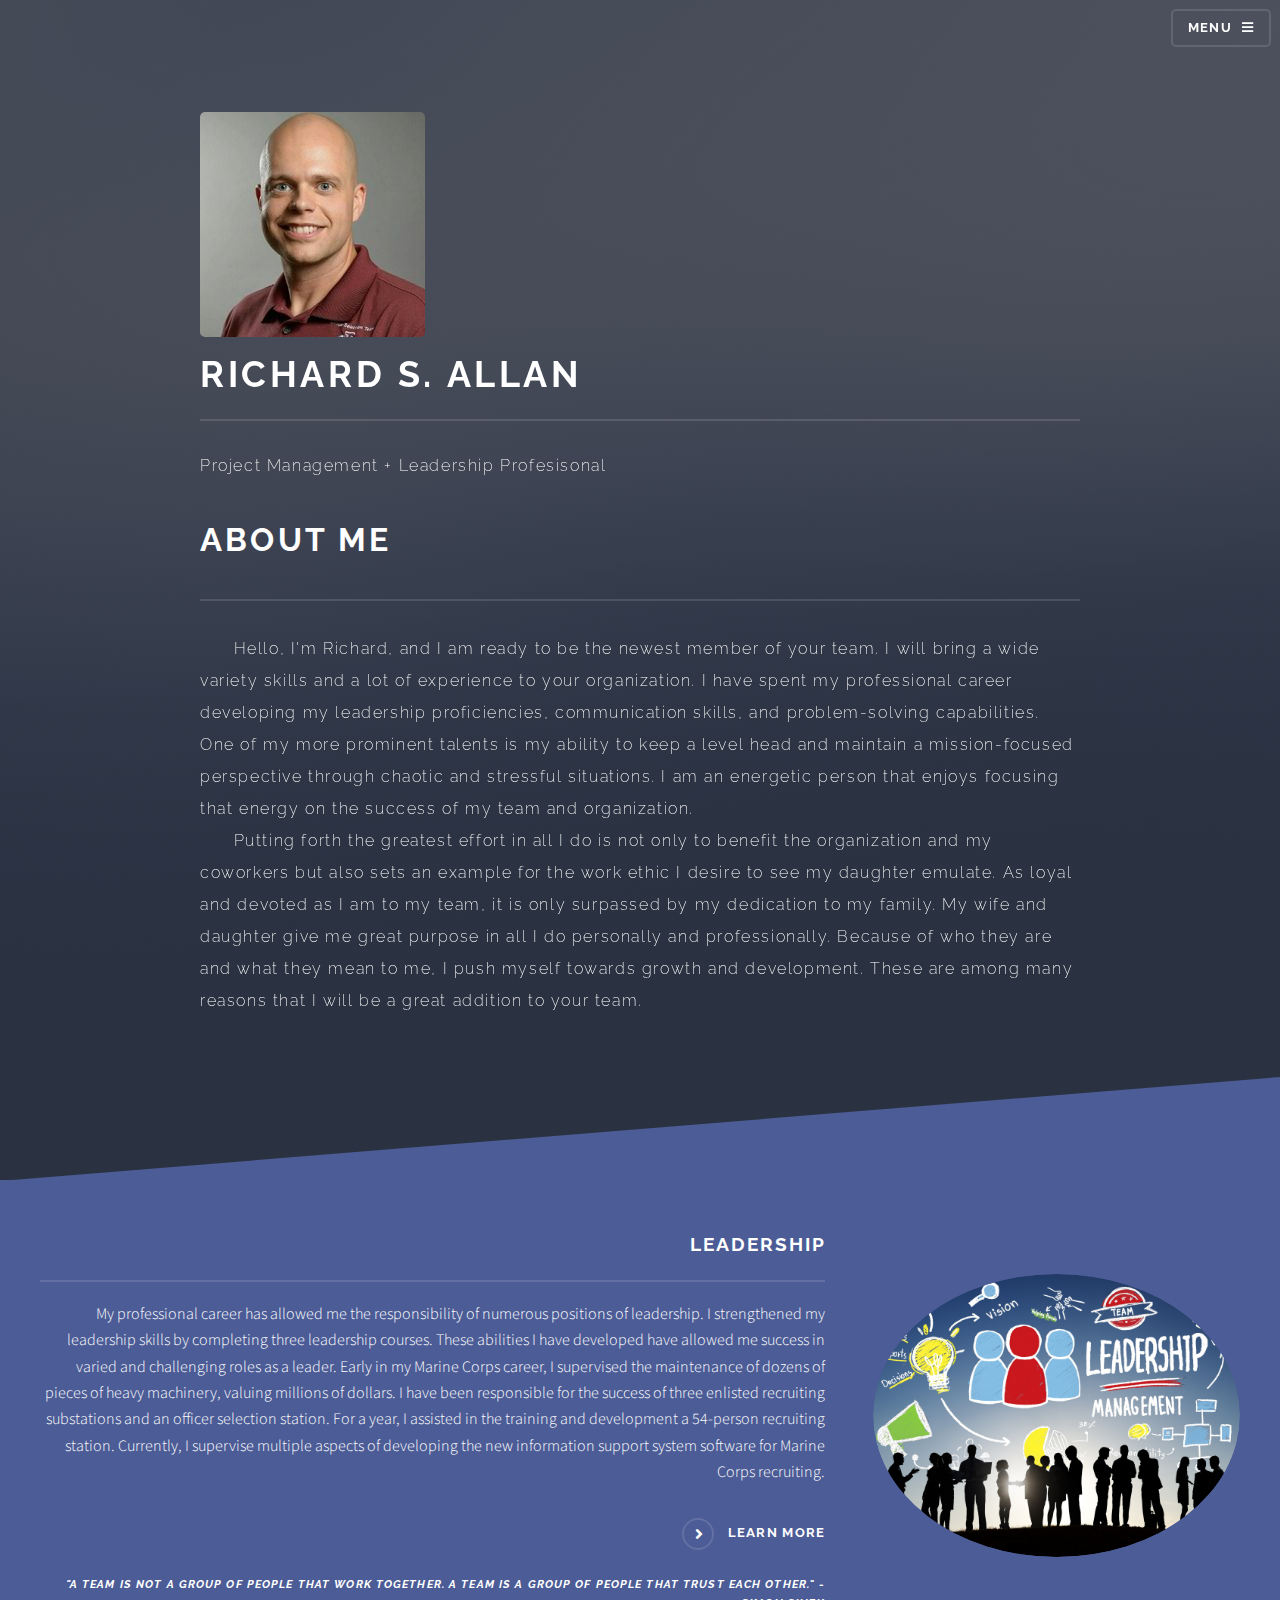
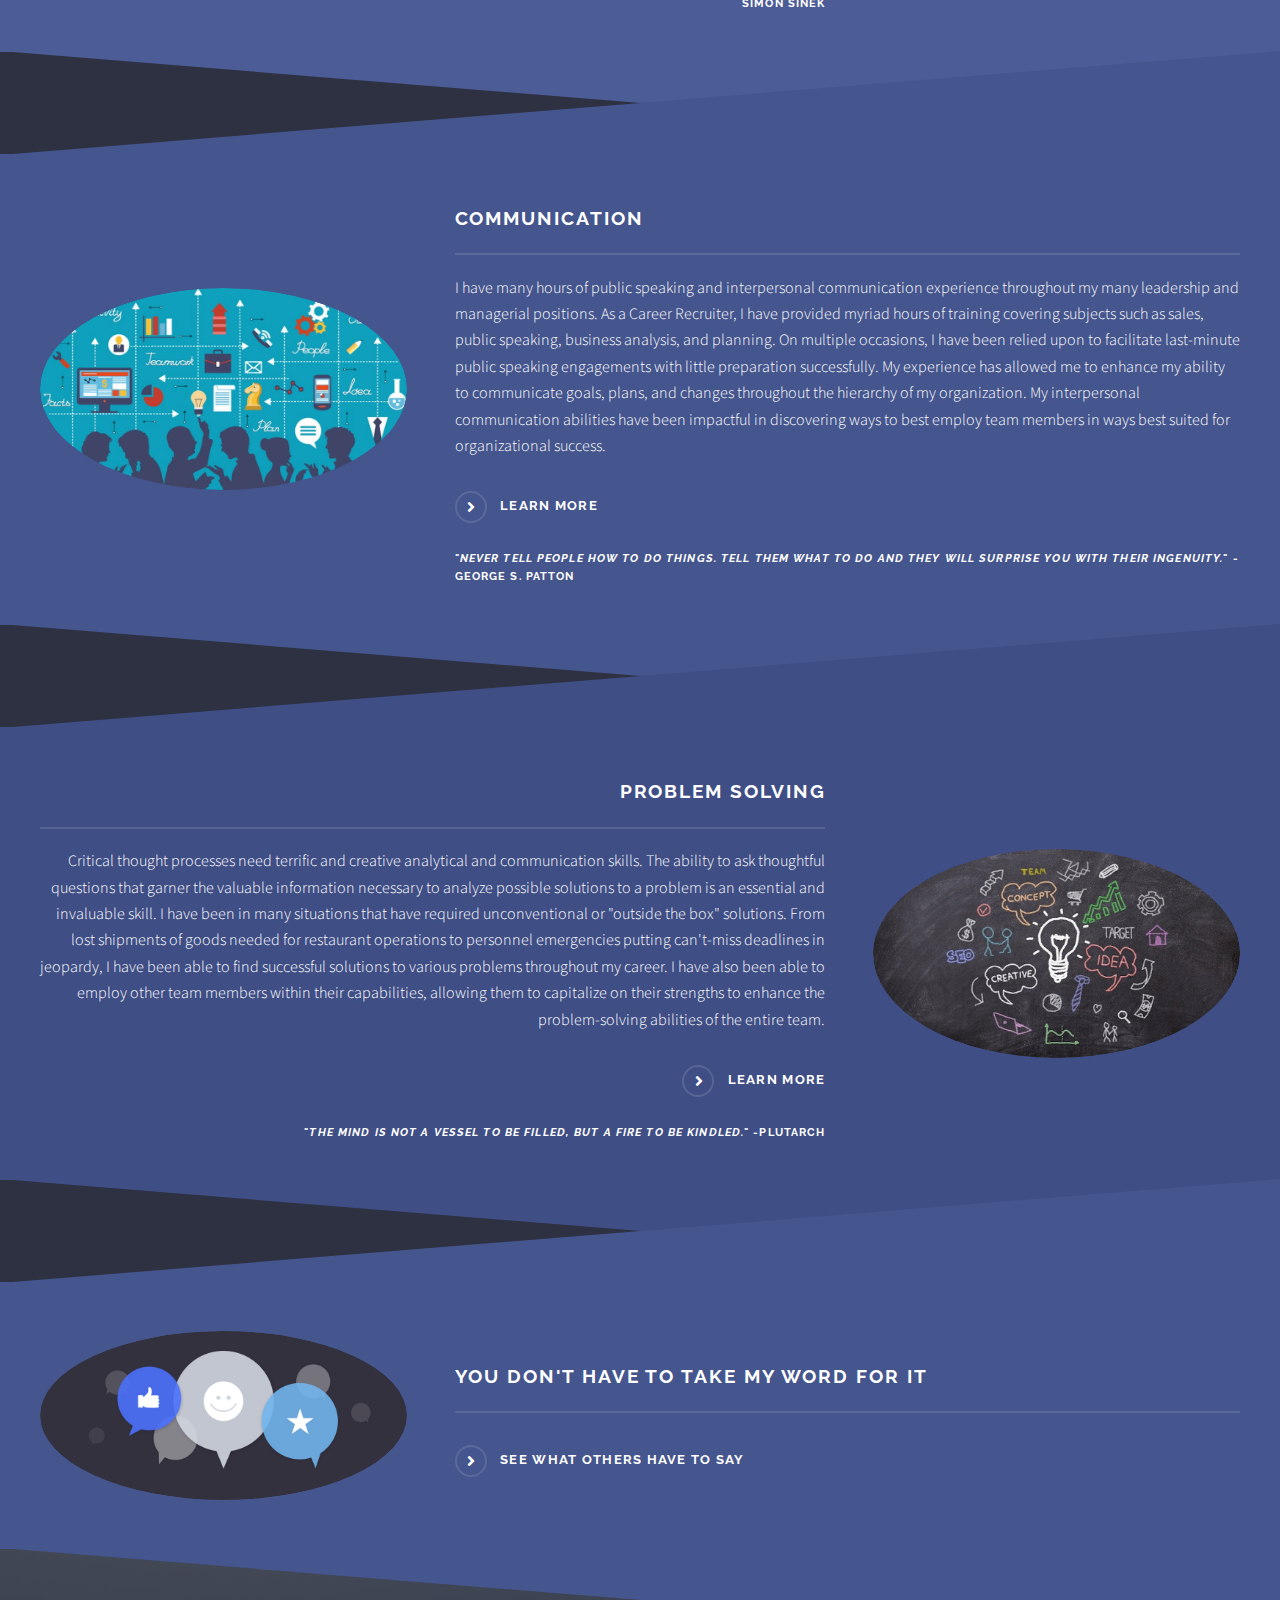
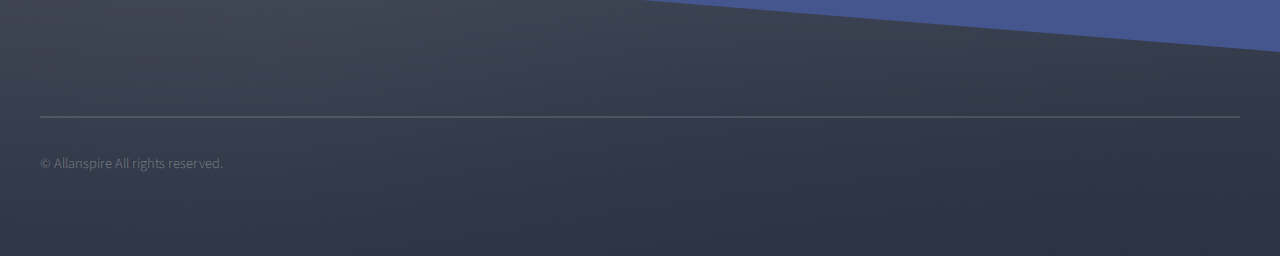
<file: index.html>
<!DOCTYPE HTML>
<!--
	Solid State by HTML5 UP
	html5up.net | @ajlkn
	Free for personal and commercial use under the CCA 3.0 license (html5up.net/license)
-->
<html>
	<head>
		<link rel="icon" href="images/favicon.ico">
		<title>Richard Allan</title>
		<meta charset="utf-8" />
		<meta name="viewport" content="width=device-width, initial-scale=1, user-scalable=no" />
		<link rel="stylesheet" href="assets/css/main.css" />
		<noscript><link rel="stylesheet" href="assets/css/noscript.css" /></noscript>
	</head>
	<body class="is-preload">

		<!-- Page Wrapper -->
			<div id="page-wrapper">

				<!-- Header -->
					<header id="header" class="alt">
						<h1><a href="index.html">Home</a></h1>
						<nav>
							<a href="#menu">Menu</a>
						</nav>
					</header>

				<!-- Menu -->
					<nav id="menu">
						<div class="inner">
							<h2>Menu</h2>
							<ul class="links">
								<li><a href="index.html">Home</a></li>
								<li><a href="resume.html">Résumé</a></li>
								<li><a href="projects2.html">Projects</a></li>
								<li><a href="testimonials.html">Testimonials</a></li>
							</ul>
							<a href="#" class="close">Close</a>
						</div>
					</nav>

				<!-- Banner -->
					<section id="banner">
						<div class="inner">
							<div class=""><span class="image"><img src="images/prof_pic.jpeg"></span></div>
							<h2>Richard S. Allan</h2>
							<p>Project Management + Leadership Profesisonal</a></p>
							<div class="content">
								<h3 class="major">About Me</h3>
								<p>&nbsp&nbsp&nbsp&nbsp&nbsp&nbspHello, I'm Richard, and I am ready to be the newest member of your team. 
									I will bring a wide variety skills and a lot of experience to your organization. 
									I have spent my professional career developing my leadership proficiencies, communication 
									skills, and problem-solving capabilities. One of my more prominent talents is my ability to 
									keep a level head and maintain a mission-focused perspective through chaotic and stressful 
									situations. I am an energetic person that enjoys focusing that energy on the success of my 
									team and organization. <br>&nbsp&nbsp&nbsp&nbsp&nbsp&nbspPutting forth the greatest effort in all I do is not only to benefit 
									the organization and my coworkers but also sets an example for the work ethic I desire to see 
									my daughter emulate. As loyal and devoted as I am to my team, it is only surpassed by my 
									dedication to my family. My wife and daughter give me great purpose in all I do personally and 
									professionally. Because of who they are and what they mean to me, I push myself towards growth 
									and development. These are among many reasons that I will be a great addition to your team.</p>
							</div>
						</div>
					</section>

				<!-- Wrapper -->
					<section id="wrapper">

						<!-- One -->
							<section id="one" class="wrapper spotlight style1">
								<div class="inner">
									<a href="resume.html" class="image"><img src="images/Leadership-and-Management-Training.png" alt="" /></a>
									<div class="content">
										<h2 class="major">Leadership</h2>
										<p>My professional career has allowed me the responsibility of numerous positions of 
											leadership. I strengthened my leadership skills by completing three leadership courses. 
											These abilities I have developed have allowed me success in varied and challenging roles 
											as a leader. Early in my Marine Corps career, I supervised the maintenance of dozens of
											pieces of heavy machinery, valuing millions of dollars. I have been responsible for 
											the success of three enlisted recruiting substations and an officer selection station. 
											For a year, I assisted in the training and development a 54-person recruiting station. 
											Currently, I supervise multiple aspects of developing the new information support system 
											software for Marine Corps recruiting.</p>
										<a href="resume.html" class="special">Learn more</a>
										<h5><p><i>"A team is not a group of people that work together. A team is a group of people that trust each other.</i>"
											-Simon Sinek
											</p></h5>
									</div>
								</div>
							</section>

						<!-- Two -->
							<section id="two" class="wrapper spotlight style2">
								<div class="inner">
									<a href="resume.html" class="image"><img src="images/Communication.png" alt="" /></a>
									<div class="content">
										<h2 class="major">communication</h2>
										<p>	I have many hours of public speaking and interpersonal communication experience throughout 
											my many leadership and managerial positions. As a Career Recruiter, I have provided myriad 
											hours of training covering subjects such as sales, public speaking, business analysis, and 
											planning. On multiple occasions, I have been relied upon to facilitate last-minute public 
											speaking engagements with little preparation successfully. My experience has allowed me to 
											enhance my ability to communicate goals, plans, and changes throughout the hierarchy of my 
											organization. My interpersonal communication abilities have been impactful in discovering 
											ways to best employ team members in ways best suited for organizational success.</p>
										<a href="resume.html" class="special">Learn more</a>
										<h5><p>"<i>Never tell people how to do things. Tell them what to do and they will surprise you with their ingenuity.</i>"
											-George S. Patton</p></h5>
									</div>
								</div>
							</section>

						<!-- Three -->
							<section id="three" class="wrapper spotlight style3">
								<div class="inner">
									<a href="resume.html" class="image"><img src="images/problem-solving.png" alt="" /></a>
									<div class="content">
										<h2 class="major">Problem Solving</h2>
										<p>Critical thought processes need terrific and creative analytical and communication skills. 
											The ability to ask thoughtful questions that garner the valuable information necessary to 
											analyze possible solutions to a problem is an essential and invaluable skill. I have been 
											in many situations that have required unconventional or "outside the box" solutions. From lost 
											shipments of goods needed for restaurant operations to personnel emergencies putting can't-miss 
											deadlines in jeopardy, I have been able to find successful solutions to various problems 
											throughout my career. I have also been able to employ other team members within their capabilities, 
											allowing them to capitalize on their strengths to enhance the problem-solving abilities of the entire team.</p>
										<a href="resume.html" class="special">Learn more</a>
										<h5><p>"<i>The mind is not a vessel to be filled, but a fire to be kindled.</i>"
											-Plutarch</p></h5>
									</div>
								</div>
							</section>
						<!-- Four -->	
						<section id="two" class="wrapper spotlight style2">
							<div class="inner">
								<a href="testimonials.html" class="image"><img src="images/customer-testimonials-hero.png" alt="" /></a>
								<div class="content">
									<h2 class="major">You don't have to take my word for it</h2>
									<p></p>
									<a href="testimonials.html" class="special">See what others have to say</a>
								</div>
							</div>
						</section>
				<!-- Footer -->
					<section id="footer">
						<div class="inner">
							<ul class="copyright">
								<li>&copy; Allanspire All rights reserved.</li>
							</ul>
						</div>
					</section>

			</div>

		<!-- Scripts -->
			<script src="assets/js/jquery.min.js"></script>
			<script src="assets/js/jquery.scrollex.min.js"></script>
			<script src="assets/js/browser.min.js"></script>
			<script src="assets/js/breakpoints.min.js"></script>
			<script src="assets/js/util.js"></script>
			<script src="assets/js/main.js"></script>

	</body>
</html>
</file>
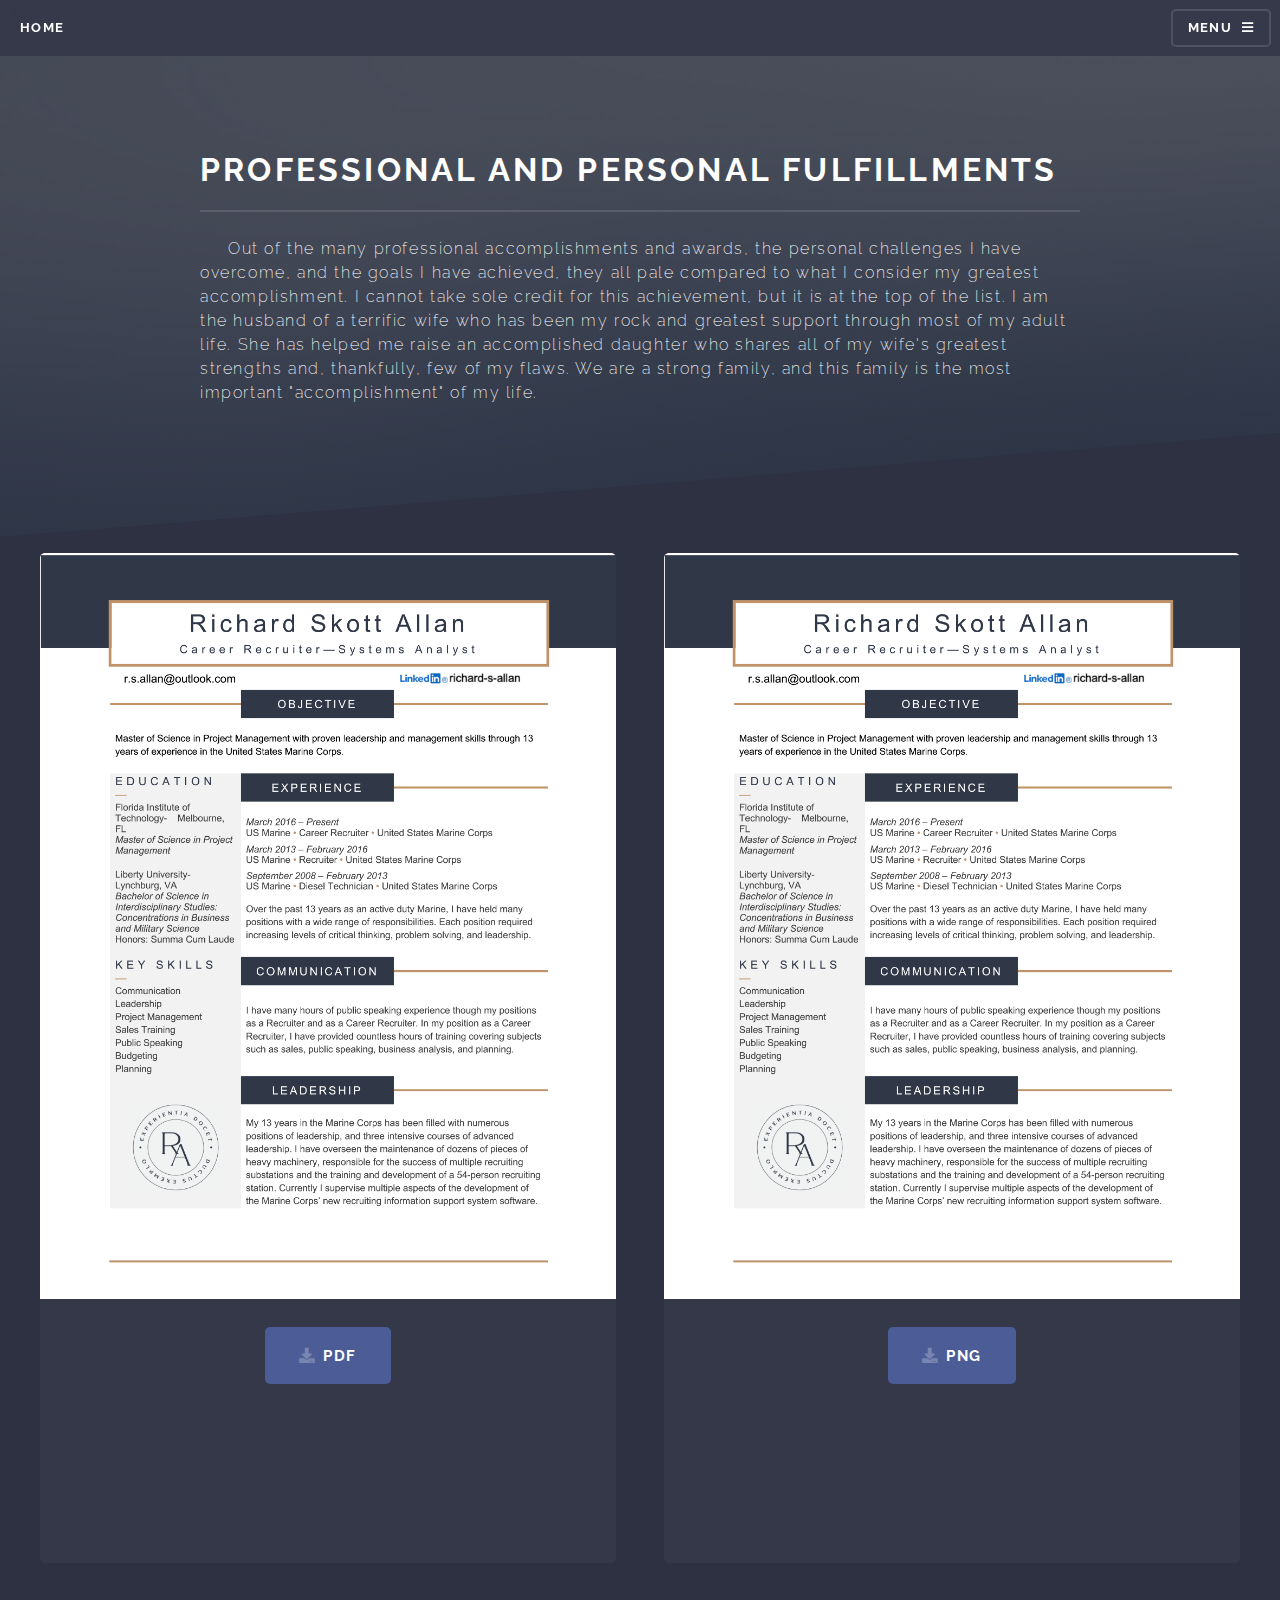
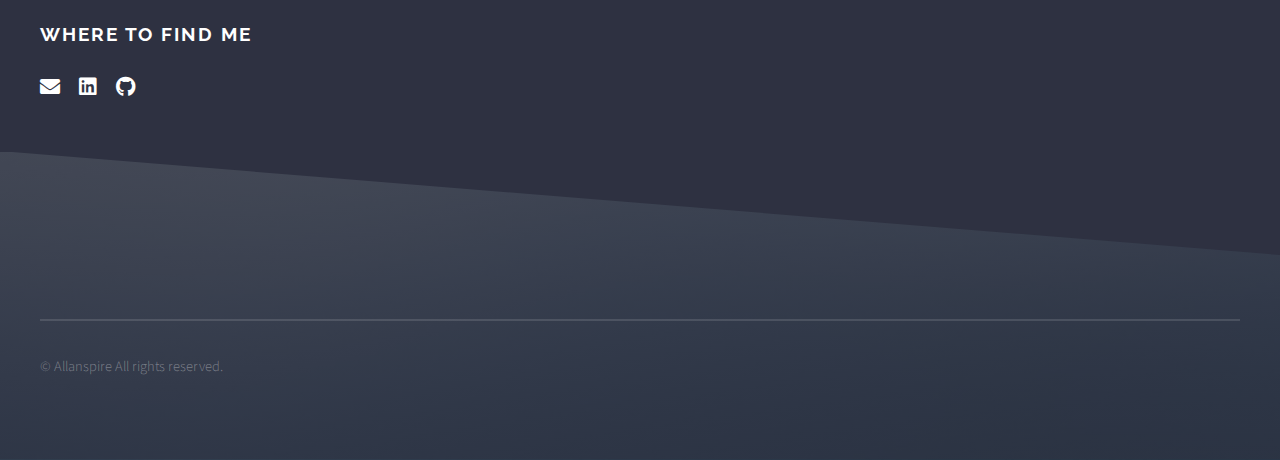
<file: resume.html>
<!DOCTYPE HTML>
<!--
	Solid State by HTML5 UP
	html5up.net | @ajlkn
	Free for personal and commercial use under the CCA 3.0 license (html5up.net/license)
-->
<html>
	<head>
		<link rel="icon" href="images/favicon.ico">
		<title>Richard Allan-Résumé</title>
		<meta charset="utf-8" />
		<meta name="viewport" content="width=device-width, initial-scale=1, user-scalable=no" />
		<link rel="stylesheet" href="assets/css/main.css" />
		<noscript><link rel="stylesheet" href="assets/css/noscript.css" /></noscript>
	</head>
	<body class="is-preload">

		<!-- Page Wrapper -->
			<div id="page-wrapper">

				<!-- Header -->
					<header id="header">
						<h1><a href="index.html">Home</a></h1>
						<nav>
							<a href="#menu">Menu</a>
						</nav>
					
					</header>

				<!-- Menu -->
					<nav id="menu">
						<div class="inner">
							<h2>Menu</h2>
							<ul class="links">
								<li><a href="index.html">Home</a></li>
								<li><a href="resume.html">Résumé</a></li>
								<li><a href="projects2.html">Projects</a></li>
								<li><a href="testimonials.html">Testimonials</a></li>
							</ul>
							<a href="#" class="close">Close</a>
						</div>
					</nav>

				<!-- Wrapper -->
					<section id="wrapper">
						<header>
							<div class="inner">
								<h2>Professional and Personal Fulfillments</h2>
								<p>&nbsp&nbsp&nbsp&nbsp&nbspOut of the many professional accomplishments and awards, the personal challenges I have overcome, and the goals I have achieved, 
									they all pale compared to what I consider my greatest accomplishment. I cannot take sole credit for this achievement, but it is 
									at the top of the list. I am the husband of a terrific wife who has been my rock and greatest support through most of my adult 
									life. She has helped me raise an accomplished daughter who shares all of my wife's greatest strengths and, thankfully, few of my 
									flaws. We are a strong family, and this family is the most important "accomplishment" of my life.</p>
							</div>
						</header>

						<!-- Content -->
							<div class="wrapper">
								<div class="inner">
									<section class="features">
										<article>
											<a href="documents/Richard Skott Allan Resume.pdf" class="image"><img src="documents/Richard Skott Allan Resume.png" alt="" /></a>
											<h2><center><a href="documents/Richard Skott Allan Resume.pdf" class="button primary icon solid fa-download">PDF</a></h2>
										</article>
										<article>
											<a href="documents/Richard Skott Allan Resume.png" class="image"><img src="documents/Richard Skott Allan Resume.png" alt="" /></a>
											<h2><center><a href="documents/Richard Skott Allan Resume.png" class="button primary icon solid fa-download">PNG</a></h2>
										</article>
									</section>
										<article>
											<h2>Where to Find Me</h2>
											<ul class="icons">
											</li>
											<li><a href="Mailto:r.s.allan@outlook.com" class="icon solid fa-envelope"><span class="label">r.s.allan@outlook.com</span></a></li>
											<li><a href="https://www.linkedin.com/in/richard-s-allan/" class="icon brands fa-linkedin"><span class="label">richard-s-allan</span></a></li>
											<li><a href="https://github.com/R1chardAllan" class="icon brands fa-github"><span class="label">R1chardAllan</span></a></li>
											</ul>
										</article>
									
								</div>
							</div>
					</section>
					

				<!-- Footer -->
				<section id="footer">
					<div class="inner">
						<ul class="copyright">
							<li>&copy; Allanspire All rights reserved.</li>
						</ul>
					</div>
				</section>

		</div>

		<!-- Scripts -->
			<script src="assets/js/jquery.min.js"></script>
			<script src="assets/js/jquery.scrollex.min.js"></script>
			<script src="assets/js/browser.min.js"></script>
			<script src="assets/js/breakpoints.min.js"></script>
			<script src="assets/js/util.js"></script>
			<script src="assets/js/main.js"></script>

	</body>
</html>
</file>
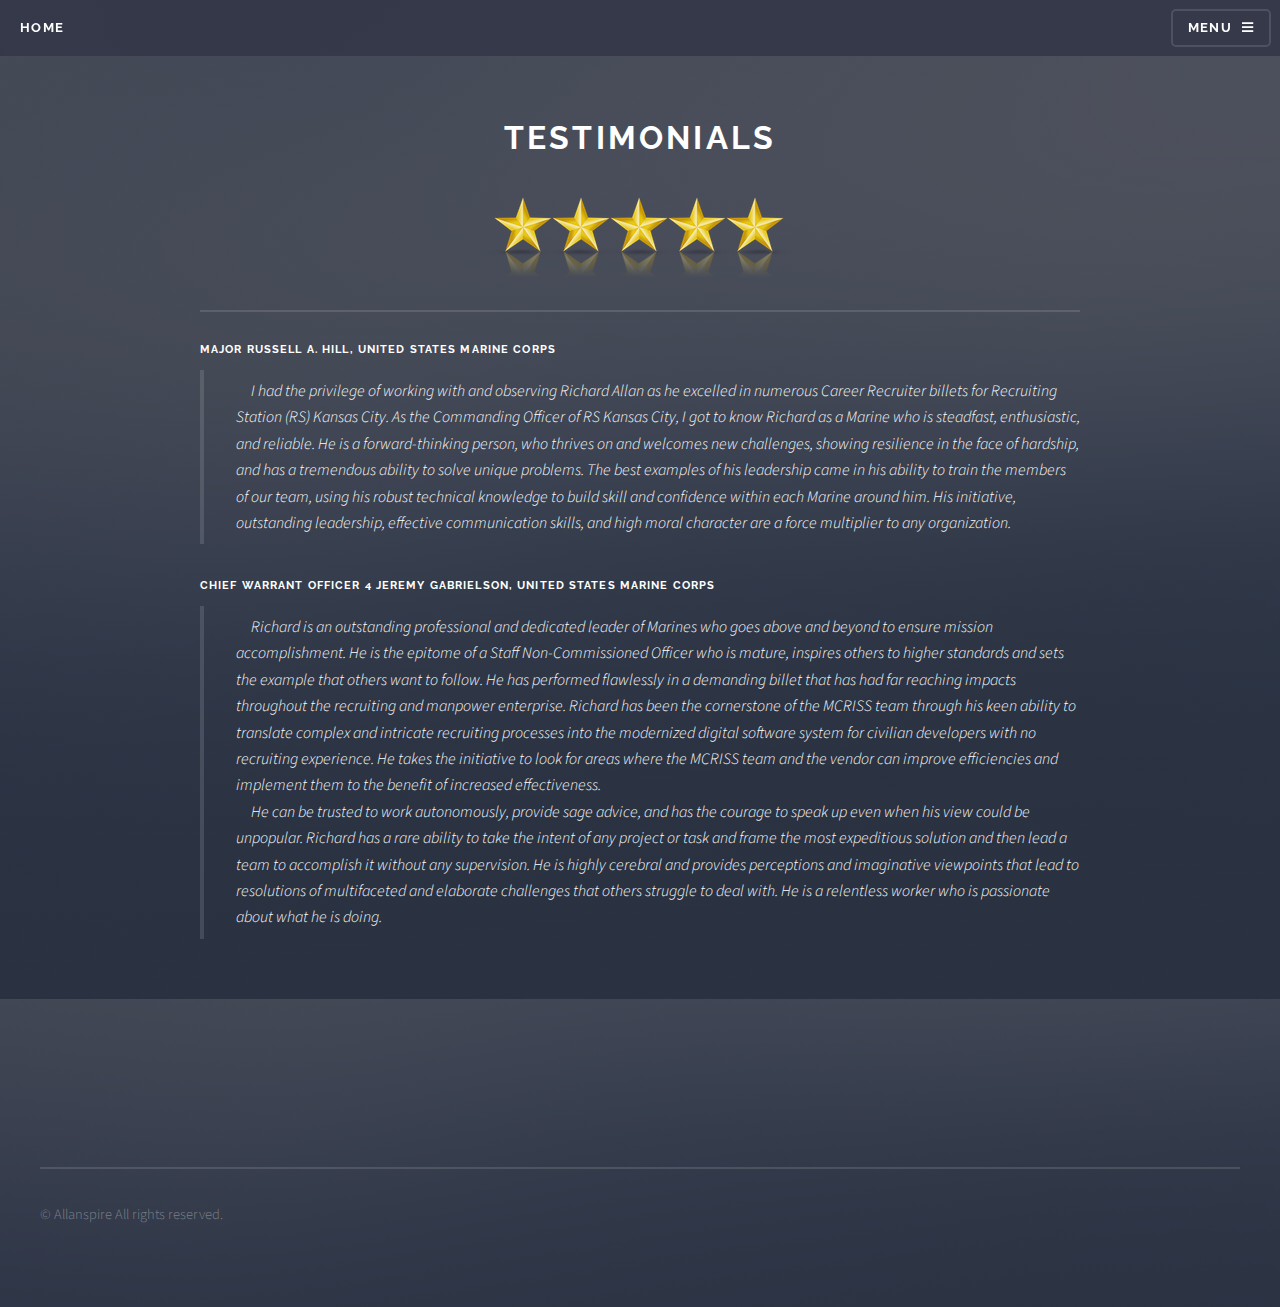
<file: testimonials.html>
<!DOCTYPE HTML>
<!--
	Solid State by HTML5 UP
	html5up.net | @ajlkn
	Free for personal and commercial use under the CCA 3.0 license (html5up.net/license)
-->
<html>
	<head>
		<link rel="icon" href="images/favicon.ico">
		<title>Testimonials</title>
		<meta charset="utf-8" />
		<meta name="viewport" content="width=device-width, initial-scale=1, user-scalable=no" />
		<link rel="stylesheet" href="assets/css/main.css" />
		<noscript><link rel="stylesheet" href="assets/css/noscript.css" /></noscript>
	</head>
	<body class="is-preload">

		<!-- Page Wrapper -->
			<div id="page-wrapper">

				<!-- Header -->
				<header id="header">
					<h1><a href="index.html">Home</a></h1>
					<nav>
						<a href="#menu">Menu</a>
					</nav>
				
				</header>

				<!-- Menu -->
					<nav id="menu">
						<div class="inner">
							<h2>Menu</h2>
							<ul class="links">
								<li><a href="index.html">Home</a></li>
								<li><a href="resume.html">Résumé</a></li>
								<li><a href="projects.html">Projects</a></li>
								<li><a href="testimonials.html">Testimonials</a></li>
							</ul>
							<a href="#" class="close">Close</a>
						</div>
					</nav>

				<!-- Banner -->
					<section id="banner">
						<div class="inner">
							<h3><center>Testimonials</center></h3>
							<h2><Center><span class="image"><img src="images/5-Star-Rating.png"></Center></h2>
							<h4>Major Russell A. Hill, United States Marine Corps</h4>
							<blockquote>&nbsp&nbsp&nbsp&nbsp&nbspI had the privilege of working with and observing Richard Allan as he excelled in numerous Career Recruiter 
								billets for Recruiting Station (RS) Kansas City. As the Commanding Officer of RS Kansas City, I got to know Richard 
								as a Marine who is steadfast, enthusiastic, and reliable. He is a forward-thinking person, who thrives on and welcomes 
								new challenges, showing resilience in the face of hardship, and has a tremendous ability to solve unique problems. The 
								best examples of his leadership came in his ability to train the members of our team, using his robust technical 
								knowledge to build skill and confidence within each Marine around him. His initiative, outstanding leadership, effective 
								communication skills, and high moral character are a force multiplier to any organization.</blockquote>
							
								<h4>Chief Warrant Officer 4 Jeremy Gabrielson, United States Marine Corps</h4>
								<blockquote>&nbsp&nbsp&nbsp&nbsp&nbspRichard is an outstanding professional and dedicated leader of Marines who goes above and beyond to ensure mission 
								accomplishment. He is the epitome of a Staff Non-Commissioned Officer who is mature, inspires others to higher standards 
								and sets the example that others want to follow. He has performed flawlessly in a demanding billet that has had far reaching 
								impacts throughout the recruiting and manpower enterprise. Richard has been the cornerstone of the MCRISS team through his 
								keen ability to translate complex and intricate recruiting processes into the modernized digital software system for civilian 
								developers with no recruiting experience. He takes the initiative to look for areas where the MCRISS team and the vendor can 
								improve efficiencies and implement them to the benefit of increased effectiveness.

								<br>&nbsp&nbsp&nbsp&nbsp&nbspHe can be trusted to work autonomously, provide sage advice, and has the courage to speak up even when his view could be unpopular. 
								Richard has a rare ability to take the intent of any project or task and frame the most expeditious solution and then lead a team 
								to accomplish it without any supervision. He is highly cerebral and provides perceptions and imaginative viewpoints that lead to 
								resolutions of multifaceted and elaborate challenges that others struggle to deal with. He is a relentless worker who is passionate 
								about what he is doing. 
							</blockquote>
							</div>
						</div>
					</section>

				<!-- Footer -->
					<section id="footer">
						<div class="inner">
							<ul class="copyright">
								<li>&copy; Allanspire All rights reserved.</li>
							</ul>
						</div>
					</section>

			</div>

		<!-- Scripts -->
			<script src="assets/js/jquery.min.js"></script>
			<script src="assets/js/jquery.scrollex.min.js"></script>
			<script src="assets/js/browser.min.js"></script>
			<script src="assets/js/breakpoints.min.js"></script>
			<script src="assets/js/util.js"></script>
			<script src="assets/js/main.js"></script>

	</body>
</html>
</file>
<file: assets/css/noscript.css>
/*
	Solid State by HTML5 UP
	html5up.net | @ajlkn
	Free for personal and commercial use under the CCA 3.0 license (html5up.net/license)
*/

/* Banner */

	body.is-preload #banner .logo {
		-moz-transform: none;
		-webkit-transform: none;
		-ms-transform: none;
		transform: none;
		opacity: 1;
	}

	body.is-preload #banner h2 {
		opacity: 1;
		-moz-transform: none;
		-webkit-transform: none;
		-ms-transform: none;
		transform: none;
		-moz-filter: none;
		-webkit-filter: none;
		-ms-filter: none;
		filter: none;
	}

	body.is-preload #banner p {
		opacity: 01;
		-moz-transform: none;
		-webkit-transform: none;
		-ms-transform: none;
		transform: none;
		-moz-filter: none;
		-webkit-filter: none;
		-ms-filter: none;
		filter: none;
	}
</file>
<file: assets/css/main.css>
@import url(fontawesome-all.min.css);
@import url("https://fonts.googleapis.com/css?family=Raleway:200,700|Source+Sans+Pro:300,600,300italic,600italic");

/*
	Solid State by HTML5 UP
	html5up.net | @ajlkn
	Free for personal and commercial use under the CCA 3.0 license (html5up.net/license)
*/

html, body, div, span, applet, object,
iframe, h1, h2, h3, h4, h5, h6, p, blockquote,
pre, a, abbr, acronym, address, big, cite,
code, del, dfn, em, img, ins, kbd, q, s, samp,
small, strike, strong, sub, sup, tt, var, b,
u, i, center, dl, dt, dd, ol, ul, li, fieldset,
form, label, legend, table, caption, tbody,
tfoot, thead, tr, th, td, article, aside,
canvas, details, embed, figure, figcaption,
footer, header, hgroup, menu, nav, output, ruby,
section, summary, time, mark, audio, video {
	margin: 0;
	padding: 0;
	border: 0;
	font-size: 100%;
	font: inherit;
	vertical-align: baseline;}

article, aside, details, figcaption, figure,
footer, header, hgroup, menu, nav, section {
	display: block;}

body {
	line-height: 1;
}

ol, ul {
	list-style: none;
}

blockquote, q {
	quotes: none;
}

	blockquote:before, blockquote:after, q:before, q:after {
		content: '';
		content: none;
	}

table {
	border-collapse: collapse;
	border-spacing: 0;
}

body {
	-webkit-text-size-adjust: none;
}

mark {
	background-color: transparent;
	color: inherit;
}

input::-moz-focus-inner {
	border: 0;
	padding: 0;
}

input, select, textarea {
	-moz-appearance: none;
	-webkit-appearance: none;
	-ms-appearance: none;
	appearance: none;
}

/* Basic */

	@-ms-viewport {
		width: device-width;
	}

	body {
		-ms-overflow-style: scrollbar;
	}

	@media screen and (max-width: 480px) {

		html, body {
			min-width: 320px;
		}

	}

	html {
		box-sizing: border-box;
	}

	*, *:before, *:after {
		box-sizing: inherit;
	}

	body {
		background-color: #2e3141;
		background-image: linear-gradient(to top, rgba(46, 49, 65, 0.8), rgba(46, 49, 65, 0.8)), url("../../images/bg.jpg");
		background-size: auto,
 cover;
		background-attachment: fixed,
 fixed;
		background-position: center,
 center;
	}

		body.is-preload *, body.is-preload *:before, body.is-preload *:after {
			-moz-animation: none !important;
			-webkit-animation: none !important;
			-ms-animation: none !important;
			animation: none !important;
			-moz-transition: none !important;
			-webkit-transition: none !important;
			-ms-transition: none !important;
			transition: none !important;
		}

/* Type */

	body, input, select, textarea {
		color: #ffffff;
		font-family: "Source Sans Pro", Helvetica, sans-serif;
		font-size: 16.5pt;
		font-weight: 300;
		line-height: 1.65;
	}

		@media screen and (max-width: 1680px) {

			body, input, select, textarea {
				font-size: 13pt;
			}

		}

		@media screen and (max-width: 1280px) {

			body, input, select, textarea {
				font-size: 12pt;
			}

		}

		@media screen and (max-width: 980px) {

			body, input, select, textarea {
				font-size: 12pt;
			}

		}

		@media screen and (max-width: 736px) {

			body, input, select, textarea {
				font-size: 12pt;
			}

		}

		@media screen and (max-width: 480px) {

			body, input, select, textarea {
				font-size: 12pt;
			}

		}

	a {
		-moz-transition: color 0.2s ease-in-out, border-bottom-color 0.2s ease-in-out;
		-webkit-transition: color 0.2s ease-in-out, border-bottom-color 0.2s ease-in-out;
		-ms-transition: color 0.2s ease-in-out, border-bottom-color 0.2s ease-in-out;
		transition: color 0.2s ease-in-out, border-bottom-color 0.2s ease-in-out;
		border-bottom: dotted 1px rgba(255, 255, 255, 0.35);
		color: #ffffff;
		text-decoration: none;
	}

		a:hover {
			border-bottom-color: transparent;
			color: #ffffff !important;
		}

		a.special:not(.button) {
			text-decoration: none;
			border-bottom: 0;
			display: block;
			font-family: Raleway, Helvetica, sans-serif;
			font-size: 0.8em;
			font-weight: 700;
			letter-spacing: 0.1em;
			margin: 0 0 2em 0;
			text-transform: uppercase;
		}

			a.special:not(.button):before {
				-moz-osx-font-smoothing: grayscale;
				-webkit-font-smoothing: antialiased;
				display: inline-block;
				font-style: normal;
				font-variant: normal;
				text-rendering: auto;
				line-height: 1;
				text-transform: none !important;
				font-family: 'Font Awesome 5 Free';
				font-weight: 900;
			}

			a.special:not(.button):before {
				-moz-transition: background-color 0.2s ease-in-out;
				-webkit-transition: background-color 0.2s ease-in-out;
				-ms-transition: background-color 0.2s ease-in-out;
				transition: background-color 0.2s ease-in-out;
				border-radius: 100%;
				border: solid 2px rgba(255, 255, 255, 0.125);
				content: '\f105';
				display: inline-block;
				font-size: 1.25em;
				height: 2em;
				line-height: 1.75em;
				margin-right: 0.85em;
				text-align: center;
				text-indent: 0.15em;
				vertical-align: middle;
				width: 2em;
			}

			a.special:not(.button):hover:before {
				background-color: rgba(255, 255, 255, 0.025);
			}

			a.special:not(.button):active:before {
				background-color: rgba(255, 255, 255, 0.075);
			}

	strong, b {
		color: #ffffff;
		font-weight: 600;
	}

	em, i {
		font-style: italic;
	}

	p {
		margin: 0 0 2em 0;
	}

	h1, h2, h3, h4, h5, h6 {
		color: #ffffff;
		font-family: Raleway, Helvetica, sans-serif;
		font-weight: 700;
		letter-spacing: 0.1em;
		margin: 0 0 1em 0;
		text-transform: uppercase;
	}

		h1 a, h2 a, h3 a, h4 a, h5 a, h6 a {
			color: inherit;
			text-decoration: none;
			border-bottom: 0;
		}

		h1 span, h2 span, h3 span, h4 span, h5 span, h6 span {
			font-weight: 200;
		}

		h1.major, h2.major, h3.major, h4.major, h5.major, h6.major {
			padding-bottom: 1em;
			border-bottom: solid 2px rgba(255, 255, 255, 0.125);
		}

	h2 {
		font-size: 1.2em;
	}

	h3 {
		font-size: 2.0em;
	}

	h4 {
		font-size: 0.7em;
	}

	h5 {
		font-size: 0.7em;
	}

	h6 {
		font-size: 0.7em;
	}

	@media screen and (max-width: 736px) {

		h2 {
			font-size: 1em;
		}

		h3 {
			font-size: 0.8em;
		}

	}

	sub {
		font-size: 0.8em;
		position: relative;
		top: 0.5em;
	}

	sup {
		font-size: 0.8em;
		position: relative;
		top: -0.5em;
	}

	blockquote {
		border-left: solid 4px rgba(255, 255, 255, 0.125);
		font-style: italic;
		margin: 0 0 2em 0;
		padding: 0.5em 0 0.5em 2em;
	}

	code {
		background: rgba(255, 255, 255, 0.025);
		border-radius: 5px;
		border: solid 2px rgba(255, 255, 255, 0.125);
		font-family: "Courier New", monospace;
		font-size: 0.9em;
		margin: 0 0.25em;
		padding: 0.25em 0.65em;
	}

	pre {
		-webkit-overflow-scrolling: touch;
		font-family: "Courier New", monospace;
		font-size: 0.9em;
		margin: 0 0 2em 0;
	}

		pre code {
			display: block;
			line-height: 1.75em;
			padding: 1em 1.5em;
			overflow-x: auto;
		}

	hr {
		border: 0;
		border-bottom: solid 2px rgba(255, 255, 255, 0.125);
		margin: 2.5em 0;
	}

		hr.major {
			margin: 4em 0;
		}

	.align-left {
		text-align: left;
	}

	.align-center {
		text-align: center;
	}

	.align-right {
		text-align: right;
	}

/* Row */

	.row {
		display: flex;
		flex-wrap: wrap;
		box-sizing: border-box;
		align-items: stretch;
	}

		.row > * {
			box-sizing: border-box;
		}

		.row.gtr-uniform > * > :last-child {
			margin-bottom: 0;
		}

		.row.aln-left {
			justify-content: flex-start;
		}

		.row.aln-center {
			justify-content: center;
		}

		.row.aln-right {
			justify-content: flex-end;
		}

		.row.aln-top {
			align-items: flex-start;
		}

		.row.aln-middle {
			align-items: center;
		}

		.row.aln-bottom {
			align-items: flex-end;
		}

		.row > .imp {
			order: -1;
		}

		.row > .col-1 {
			width: 8.33333%;
		}

		.row > .off-1 {
			margin-left: 8.33333%;
		}

		.row > .col-2 {
			width: 16.66667%;
		}

		.row > .off-2 {
			margin-left: 16.66667%;
		}

		.row > .col-3 {
			width: 25%;
		}

		.row > .off-3 {
			margin-left: 25%;
		}

		.row > .col-4 {
			width: 33.33333%;
		}

		.row > .off-4 {
			margin-left: 33.33333%;
		}

		.row > .col-5 {
			width: 41.66667%;
		}

		.row > .off-5 {
			margin-left: 41.66667%;
		}

		.row > .col-6 {
			width: 50%;
		}

		.row > .off-6 {
			margin-left: 50%;
		}

		.row > .col-7 {
			width: 58.33333%;
		}

		.row > .off-7 {
			margin-left: 58.33333%;
		}

		.row > .col-8 {
			width: 66.66667%;
		}

		.row > .off-8 {
			margin-left: 66.66667%;
		}

		.row > .col-9 {
			width: 75%;
		}

		.row > .off-9 {
			margin-left: 75%;
		}

		.row > .col-10 {
			width: 83.33333%;
		}

		.row > .off-10 {
			margin-left: 83.33333%;
		}

		.row > .col-11 {
			width: 91.66667%;
		}

		.row > .off-11 {
			margin-left: 91.66667%;
		}

		.row > .col-12 {
			width: 100%;
		}

		.row > .off-12 {
			margin-left: 100%;
		}

		.row.gtr-0 {
			margin-top: 0;
			margin-left: 0em;
		}

			.row.gtr-0 > * {
				padding: 0 0 0 0em;
			}

			.row.gtr-0.gtr-uniform {
				margin-top: 0em;
			}

				.row.gtr-0.gtr-uniform > * {
					padding-top: 0em;
				}

		.row.gtr-25 {
			margin-top: 0;
			margin-left: -0.4375em;
		}

			.row.gtr-25 > * {
				padding: 0 0 0 0.4375em;
			}

			.row.gtr-25.gtr-uniform {
				margin-top: -0.4375em;
			}

				.row.gtr-25.gtr-uniform > * {
					padding-top: 0.4375em;
				}

		.row.gtr-50 {
			margin-top: 0;
			margin-left: -0.875em;
		}

			.row.gtr-50 > * {
				padding: 0 0 0 0.875em;
			}

			.row.gtr-50.gtr-uniform {
				margin-top: -0.875em;
			}

				.row.gtr-50.gtr-uniform > * {
					padding-top: 0.875em;
				}

		.row {
			margin-top: 0;
			margin-left: -1.75em;
		}

			.row > * {
				padding: 0 0 0 1.75em;
			}

			.row.gtr-uniform {
				margin-top: -1.75em;
			}

				.row.gtr-uniform > * {
					padding-top: 1.75em;
				}

		.row.gtr-150 {
			margin-top: 0;
			margin-left: -2.625em;
		}

			.row.gtr-150 > * {
				padding: 0 0 0 2.625em;
			}

			.row.gtr-150.gtr-uniform {
				margin-top: -2.625em;
			}

				.row.gtr-150.gtr-uniform > * {
					padding-top: 2.625em;
				}

		.row.gtr-200 {
			margin-top: 0;
			margin-left: -3.5em;
		}

			.row.gtr-200 > * {
				padding: 0 0 0 3.5em;
			}

			.row.gtr-200.gtr-uniform {
				margin-top: -3.5em;
			}

				.row.gtr-200.gtr-uniform > * {
					padding-top: 3.5em;
				}

		@media screen and (max-width: 1680px) {

			.row {
				display: flex;
				flex-wrap: wrap;
				box-sizing: border-box;
				align-items: stretch;
			}

				.row > * {
					box-sizing: border-box;
				}

				.row.gtr-uniform > * > :last-child {
					margin-bottom: 0;
				}

				.row.aln-left {
					justify-content: flex-start;
				}

				.row.aln-center {
					justify-content: center;
				}

				.row.aln-right {
					justify-content: flex-end;
				}

				.row.aln-top {
					align-items: flex-start;
				}

				.row.aln-middle {
					align-items: center;
				}

				.row.aln-bottom {
					align-items: flex-end;
				}

				.row > .imp-xlarge {
					order: -1;
				}

				.row > .col-1-xlarge {
					width: 8.33333%;
				}

				.row > .off-1-xlarge {
					margin-left: 8.33333%;
				}

				.row > .col-2-xlarge {
					width: 16.66667%;
				}

				.row > .off-2-xlarge {
					margin-left: 16.66667%;
				}

				.row > .col-3-xlarge {
					width: 25%;
				}

				.row > .off-3-xlarge {
					margin-left: 25%;
				}

				.row > .col-4-xlarge {
					width: 33.33333%;
				}

				.row > .off-4-xlarge {
					margin-left: 33.33333%;
				}

				.row > .col-5-xlarge {
					width: 41.66667%;
				}

				.row > .off-5-xlarge {
					margin-left: 41.66667%;
				}

				.row > .col-6-xlarge {
					width: 50%;
				}

				.row > .off-6-xlarge {
					margin-left: 50%;
				}

				.row > .col-7-xlarge {
					width: 58.33333%;
				}

				.row > .off-7-xlarge {
					margin-left: 58.33333%;
				}

				.row > .col-8-xlarge {
					width: 66.66667%;
				}

				.row > .off-8-xlarge {
					margin-left: 66.66667%;
				}

				.row > .col-9-xlarge {
					width: 75%;
				}

				.row > .off-9-xlarge {
					margin-left: 75%;
				}

				.row > .col-10-xlarge {
					width: 83.33333%;
				}

				.row > .off-10-xlarge {
					margin-left: 83.33333%;
				}

				.row > .col-11-xlarge {
					width: 91.66667%;
				}

				.row > .off-11-xlarge {
					margin-left: 91.66667%;
				}

				.row > .col-12-xlarge {
					width: 100%;
				}

				.row > .off-12-xlarge {
					margin-left: 100%;
				}

				.row.gtr-0 {
					margin-top: 0;
					margin-left: 0em;
				}

					.row.gtr-0 > * {
						padding: 0 0 0 0em;
					}

					.row.gtr-0.gtr-uniform {
						margin-top: 0em;
					}

						.row.gtr-0.gtr-uniform > * {
							padding-top: 0em;
						}

				.row.gtr-25 {
					margin-top: 0;
					margin-left: -0.4375em;
				}

					.row.gtr-25 > * {
						padding: 0 0 0 0.4375em;
					}

					.row.gtr-25.gtr-uniform {
						margin-top: -0.4375em;
					}

						.row.gtr-25.gtr-uniform > * {
							padding-top: 0.4375em;
						}

				.row.gtr-50 {
					margin-top: 0;
					margin-left: -0.875em;
				}

					.row.gtr-50 > * {
						padding: 0 0 0 0.875em;
					}

					.row.gtr-50.gtr-uniform {
						margin-top: -0.875em;
					}

						.row.gtr-50.gtr-uniform > * {
							padding-top: 0.875em;
						}

				.row {
					margin-top: 0;
					margin-left: -1.75em;
				}

					.row > * {
						padding: 0 0 0 1.75em;
					}

					.row.gtr-uniform {
						margin-top: -1.75em;
					}

						.row.gtr-uniform > * {
							padding-top: 1.75em;
						}

				.row.gtr-150 {
					margin-top: 0;
					margin-left: -2.625em;
				}

					.row.gtr-150 > * {
						padding: 0 0 0 2.625em;
					}

					.row.gtr-150.gtr-uniform {
						margin-top: -2.625em;
					}

						.row.gtr-150.gtr-uniform > * {
							padding-top: 2.625em;
						}

				.row.gtr-200 {
					margin-top: 0;
					margin-left: -3.5em;
				}

					.row.gtr-200 > * {
						padding: 0 0 0 3.5em;
					}

					.row.gtr-200.gtr-uniform {
						margin-top: -3.5em;
					}

						.row.gtr-200.gtr-uniform > * {
							padding-top: 3.5em;
						}

		}

		@media screen and (max-width: 1280px) {

			.row {
				display: flex;
				flex-wrap: wrap;
				box-sizing: border-box;
				align-items: stretch;
			}

				.row > * {
					box-sizing: border-box;
				}

				.row.gtr-uniform > * > :last-child {
					margin-bottom: 0;
				}

				.row.aln-left {
					justify-content: flex-start;
				}

				.row.aln-center {
					justify-content: center;
				}

				.row.aln-right {
					justify-content: flex-end;
				}

				.row.aln-top {
					align-items: flex-start;
				}

				.row.aln-middle {
					align-items: center;
				}

				.row.aln-bottom {
					align-items: flex-end;
				}

				.row > .imp-large {
					order: -1;
				}

				.row > .col-1-large {
					width: 8.33333%;
				}

				.row > .off-1-large {
					margin-left: 8.33333%;
				}

				.row > .col-2-large {
					width: 16.66667%;
				}

				.row > .off-2-large {
					margin-left: 16.66667%;
				}

				.row > .col-3-large {
					width: 25%;
				}

				.row > .off-3-large {
					margin-left: 25%;
				}

				.row > .col-4-large {
					width: 33.33333%;
				}

				.row > .off-4-large {
					margin-left: 33.33333%;
				}

				.row > .col-5-large {
					width: 41.66667%;
				}

				.row > .off-5-large {
					margin-left: 41.66667%;
				}

				.row > .col-6-large {
					width: 50%;
				}

				.row > .off-6-large {
					margin-left: 50%;
				}

				.row > .col-7-large {
					width: 58.33333%;
				}

				.row > .off-7-large {
					margin-left: 58.33333%;
				}

				.row > .col-8-large {
					width: 66.66667%;
				}

				.row > .off-8-large {
					margin-left: 66.66667%;
				}

				.row > .col-9-large {
					width: 75%;
				}

				.row > .off-9-large {
					margin-left: 75%;
				}

				.row > .col-10-large {
					width: 83.33333%;
				}

				.row > .off-10-large {
					margin-left: 83.33333%;
				}

				.row > .col-11-large {
					width: 91.66667%;
				}

				.row > .off-11-large {
					margin-left: 91.66667%;
				}

				.row > .col-12-large {
					width: 100%;
				}

				.row > .off-12-large {
					margin-left: 100%;
				}

				.row.gtr-0 {
					margin-top: 0;
					margin-left: 0em;
				}

					.row.gtr-0 > * {
						padding: 0 0 0 0em;
					}

					.row.gtr-0.gtr-uniform {
						margin-top: 0em;
					}

						.row.gtr-0.gtr-uniform > * {
							padding-top: 0em;
						}

				.row.gtr-25 {
					margin-top: 0;
					margin-left: -0.4375em;
				}

					.row.gtr-25 > * {
						padding: 0 0 0 0.4375em;
					}

					.row.gtr-25.gtr-uniform {
						margin-top: -0.4375em;
					}

						.row.gtr-25.gtr-uniform > * {
							padding-top: 0.4375em;
						}

				.row.gtr-50 {
					margin-top: 0;
					margin-left: -0.875em;
				}

					.row.gtr-50 > * {
						padding: 0 0 0 0.875em;
					}

					.row.gtr-50.gtr-uniform {
						margin-top: -0.875em;
					}

						.row.gtr-50.gtr-uniform > * {
							padding-top: 0.875em;
						}

				.row {
					margin-top: 0;
					margin-left: -1.75em;
				}

					.row > * {
						padding: 0 0 0 1.75em;
					}

					.row.gtr-uniform {
						margin-top: -1.75em;
					}

						.row.gtr-uniform > * {
							padding-top: 1.75em;
						}

				.row.gtr-150 {
					margin-top: 0;
					margin-left: -2.625em;
				}

					.row.gtr-150 > * {
						padding: 0 0 0 2.625em;
					}

					.row.gtr-150.gtr-uniform {
						margin-top: -2.625em;
					}

						.row.gtr-150.gtr-uniform > * {
							padding-top: 2.625em;
						}

				.row.gtr-200 {
					margin-top: 0;
					margin-left: -3.5em;
				}

					.row.gtr-200 > * {
						padding: 0 0 0 3.5em;
					}

					.row.gtr-200.gtr-uniform {
						margin-top: -3.5em;
					}

						.row.gtr-200.gtr-uniform > * {
							padding-top: 3.5em;
						}

		}

		@media screen and (max-width: 980px) {

			.row {
				display: flex;
				flex-wrap: wrap;
				box-sizing: border-box;
				align-items: stretch;
			}

				.row > * {
					box-sizing: border-box;
				}

				.row.gtr-uniform > * > :last-child {
					margin-bottom: 0;
				}

				.row.aln-left {
					justify-content: flex-start;
				}

				.row.aln-center {
					justify-content: center;
				}

				.row.aln-right {
					justify-content: flex-end;
				}

				.row.aln-top {
					align-items: flex-start;
				}

				.row.aln-middle {
					align-items: center;
				}

				.row.aln-bottom {
					align-items: flex-end;
				}

				.row > .imp-medium {
					order: -1;
				}

				.row > .col-1-medium {
					width: 8.33333%;
				}

				.row > .off-1-medium {
					margin-left: 8.33333%;
				}

				.row > .col-2-medium {
					width: 16.66667%;
				}

				.row > .off-2-medium {
					margin-left: 16.66667%;
				}

				.row > .col-3-medium {
					width: 25%;
				}

				.row > .off-3-medium {
					margin-left: 25%;
				}

				.row > .col-4-medium {
					width: 33.33333%;
				}

				.row > .off-4-medium {
					margin-left: 33.33333%;
				}

				.row > .col-5-medium {
					width: 41.66667%;
				}

				.row > .off-5-medium {
					margin-left: 41.66667%;
				}

				.row > .col-6-medium {
					width: 50%;
				}

				.row > .off-6-medium {
					margin-left: 50%;
				}

				.row > .col-7-medium {
					width: 58.33333%;
				}

				.row > .off-7-medium {
					margin-left: 58.33333%;
				}

				.row > .col-8-medium {
					width: 66.66667%;
				}

				.row > .off-8-medium {
					margin-left: 66.66667%;
				}

				.row > .col-9-medium {
					width: 75%;
				}

				.row > .off-9-medium {
					margin-left: 75%;
				}

				.row > .col-10-medium {
					width: 83.33333%;
				}

				.row > .off-10-medium {
					margin-left: 83.33333%;
				}

				.row > .col-11-medium {
					width: 91.66667%;
				}

				.row > .off-11-medium {
					margin-left: 91.66667%;
				}

				.row > .col-12-medium {
					width: 100%;
				}

				.row > .off-12-medium {
					margin-left: 100%;
				}

				.row.gtr-0 {
					margin-top: 0;
					margin-left: 0em;
				}

					.row.gtr-0 > * {
						padding: 0 0 0 0em;
					}

					.row.gtr-0.gtr-uniform {
						margin-top: 0em;
					}

						.row.gtr-0.gtr-uniform > * {
							padding-top: 0em;
						}

				.row.gtr-25 {
					margin-top: 0;
					margin-left: -0.4375em;
				}

					.row.gtr-25 > * {
						padding: 0 0 0 0.4375em;
					}

					.row.gtr-25.gtr-uniform {
						margin-top: -0.4375em;
					}

						.row.gtr-25.gtr-uniform > * {
							padding-top: 0.4375em;
						}

				.row.gtr-50 {
					margin-top: 0;
					margin-left: -0.875em;
				}

					.row.gtr-50 > * {
						padding: 0 0 0 0.875em;
					}

					.row.gtr-50.gtr-uniform {
						margin-top: -0.875em;
					}

						.row.gtr-50.gtr-uniform > * {
							padding-top: 0.875em;
						}

				.row {
					margin-top: 0;
					margin-left: -1.75em;
				}

					.row > * {
						padding: 0 0 0 1.75em;
					}

					.row.gtr-uniform {
						margin-top: -1.75em;
					}

						.row.gtr-uniform > * {
							padding-top: 1.75em;
						}

				.row.gtr-150 {
					margin-top: 0;
					margin-left: -2.625em;
				}

					.row.gtr-150 > * {
						padding: 0 0 0 2.625em;
					}

					.row.gtr-150.gtr-uniform {
						margin-top: -2.625em;
					}

						.row.gtr-150.gtr-uniform > * {
							padding-top: 2.625em;
						}

				.row.gtr-200 {
					margin-top: 0;
					margin-left: -3.5em;
				}

					.row.gtr-200 > * {
						padding: 0 0 0 3.5em;
					}

					.row.gtr-200.gtr-uniform {
						margin-top: -3.5em;
					}

						.row.gtr-200.gtr-uniform > * {
							padding-top: 3.5em;
						}

		}

		@media screen and (max-width: 736px) {

			.row {
				display: flex;
				flex-wrap: wrap;
				box-sizing: border-box;
				align-items: stretch;
			}

				.row > * {
					box-sizing: border-box;
				}

				.row.gtr-uniform > * > :last-child {
					margin-bottom: 0;
				}

				.row.aln-left {
					justify-content: flex-start;
				}

				.row.aln-center {
					justify-content: center;
				}

				.row.aln-right {
					justify-content: flex-end;
				}

				.row.aln-top {
					align-items: flex-start;
				}

				.row.aln-middle {
					align-items: center;
				}

				.row.aln-bottom {
					align-items: flex-end;
				}

				.row > .imp-small {
					order: -1;
				}

				.row > .col-1-small {
					width: 8.33333%;
				}

				.row > .off-1-small {
					margin-left: 8.33333%;
				}

				.row > .col-2-small {
					width: 16.66667%;
				}

				.row > .off-2-small {
					margin-left: 16.66667%;
				}

				.row > .col-3-small {
					width: 25%;
				}

				.row > .off-3-small {
					margin-left: 25%;
				}

				.row > .col-4-small {
					width: 33.33333%;
				}

				.row > .off-4-small {
					margin-left: 33.33333%;
				}

				.row > .col-5-small {
					width: 41.66667%;
				}

				.row > .off-5-small {
					margin-left: 41.66667%;
				}

				.row > .col-6-small {
					width: 50%;
				}

				.row > .off-6-small {
					margin-left: 50%;
				}

				.row > .col-7-small {
					width: 58.33333%;
				}

				.row > .off-7-small {
					margin-left: 58.33333%;
				}

				.row > .col-8-small {
					width: 66.66667%;
				}

				.row > .off-8-small {
					margin-left: 66.66667%;
				}

				.row > .col-9-small {
					width: 75%;
				}

				.row > .off-9-small {
					margin-left: 75%;
				}

				.row > .col-10-small {
					width: 83.33333%;
				}

				.row > .off-10-small {
					margin-left: 83.33333%;
				}

				.row > .col-11-small {
					width: 91.66667%;
				}

				.row > .off-11-small {
					margin-left: 91.66667%;
				}

				.row > .col-12-small {
					width: 100%;
				}

				.row > .off-12-small {
					margin-left: 100%;
				}

				.row.gtr-0 {
					margin-top: 0;
					margin-left: 0em;
				}

					.row.gtr-0 > * {
						padding: 0 0 0 0em;
					}

					.row.gtr-0.gtr-uniform {
						margin-top: 0em;
					}

						.row.gtr-0.gtr-uniform > * {
							padding-top: 0em;
						}

				.row.gtr-25 {
					margin-top: 0;
					margin-left: -0.3125em;
				}

					.row.gtr-25 > * {
						padding: 0 0 0 0.3125em;
					}

					.row.gtr-25.gtr-uniform {
						margin-top: -0.3125em;
					}

						.row.gtr-25.gtr-uniform > * {
							padding-top: 0.3125em;
						}

				.row.gtr-50 {
					margin-top: 0;
					margin-left: -0.625em;
				}

					.row.gtr-50 > * {
						padding: 0 0 0 0.625em;
					}

					.row.gtr-50.gtr-uniform {
						margin-top: -0.625em;
					}

						.row.gtr-50.gtr-uniform > * {
							padding-top: 0.625em;
						}

				.row {
					margin-top: 0;
					margin-left: -1.25em;
				}

					.row > * {
						padding: 0 0 0 1.25em;
					}

					.row.gtr-uniform {
						margin-top: -1.25em;
					}

						.row.gtr-uniform > * {
							padding-top: 1.25em;
						}

				.row.gtr-150 {
					margin-top: 0;
					margin-left: -1.875em;
				}

					.row.gtr-150 > * {
						padding: 0 0 0 1.875em;
					}

					.row.gtr-150.gtr-uniform {
						margin-top: -1.875em;
					}

						.row.gtr-150.gtr-uniform > * {
							padding-top: 1.875em;
						}

				.row.gtr-200 {
					margin-top: 0;
					margin-left: -2.5em;
				}

					.row.gtr-200 > * {
						padding: 0 0 0 2.5em;
					}

					.row.gtr-200.gtr-uniform {
						margin-top: -2.5em;
					}

						.row.gtr-200.gtr-uniform > * {
							padding-top: 2.5em;
						}

		}

		@media screen and (max-width: 480px) {

			.row {
				display: flex;
				flex-wrap: wrap;
				box-sizing: border-box;
				align-items: stretch;
			}

				.row > * {
					box-sizing: border-box;
				}

				.row.gtr-uniform > * > :last-child {
					margin-bottom: 0;
				}

				.row.aln-left {
					justify-content: flex-start;
				}

				.row.aln-center {
					justify-content: center;
				}

				.row.aln-right {
					justify-content: flex-end;
				}

				.row.aln-top {
					align-items: flex-start;
				}

				.row.aln-middle {
					align-items: center;
				}

				.row.aln-bottom {
					align-items: flex-end;
				}

				.row > .imp-xsmall {
					order: -1;
				}

				.row > .col-1-xsmall {
					width: 8.33333%;
				}

				.row > .off-1-xsmall {
					margin-left: 8.33333%;
				}

				.row > .col-2-xsmall {
					width: 16.66667%;
				}

				.row > .off-2-xsmall {
					margin-left: 16.66667%;
				}

				.row > .col-3-xsmall {
					width: 25%;
				}

				.row > .off-3-xsmall {
					margin-left: 25%;
				}

				.row > .col-4-xsmall {
					width: 33.33333%;
				}

				.row > .off-4-xsmall {
					margin-left: 33.33333%;
				}

				.row > .col-5-xsmall {
					width: 41.66667%;
				}

				.row > .off-5-xsmall {
					margin-left: 41.66667%;
				}

				.row > .col-6-xsmall {
					width: 50%;
				}

				.row > .off-6-xsmall {
					margin-left: 50%;
				}

				.row > .col-7-xsmall {
					width: 58.33333%;
				}

				.row > .off-7-xsmall {
					margin-left: 58.33333%;
				}

				.row > .col-8-xsmall {
					width: 66.66667%;
				}

				.row > .off-8-xsmall {
					margin-left: 66.66667%;
				}

				.row > .col-9-xsmall {
					width: 75%;
				}

				.row > .off-9-xsmall {
					margin-left: 75%;
				}

				.row > .col-10-xsmall {
					width: 83.33333%;
				}

				.row > .off-10-xsmall {
					margin-left: 83.33333%;
				}

				.row > .col-11-xsmall {
					width: 91.66667%;
				}

				.row > .off-11-xsmall {
					margin-left: 91.66667%;
				}

				.row > .col-12-xsmall {
					width: 100%;
				}

				.row > .off-12-xsmall {
					margin-left: 100%;
				}

				.row.gtr-0 {
					margin-top: 0;
					margin-left: 0em;
				}

					.row.gtr-0 > * {
						padding: 0 0 0 0em;
					}

					.row.gtr-0.gtr-uniform {
						margin-top: 0em;
					}

						.row.gtr-0.gtr-uniform > * {
							padding-top: 0em;
						}

				.row.gtr-25 {
					margin-top: 0;
					margin-left: -0.3125em;
				}

					.row.gtr-25 > * {
						padding: 0 0 0 0.3125em;
					}

					.row.gtr-25.gtr-uniform {
						margin-top: -0.3125em;
					}

						.row.gtr-25.gtr-uniform > * {
							padding-top: 0.3125em;
						}

				.row.gtr-50 {
					margin-top: 0;
					margin-left: -0.625em;
				}

					.row.gtr-50 > * {
						padding: 0 0 0 0.625em;
					}

					.row.gtr-50.gtr-uniform {
						margin-top: -0.625em;
					}

						.row.gtr-50.gtr-uniform > * {
							padding-top: 0.625em;
						}

				.row {
					margin-top: 0;
					margin-left: -1.25em;
				}

					.row > * {
						padding: 0 0 0 1.25em;
					}

					.row.gtr-uniform {
						margin-top: -1.25em;
					}

						.row.gtr-uniform > * {
							padding-top: 1.25em;
						}

				.row.gtr-150 {
					margin-top: 0;
					margin-left: -1.875em;
				}

					.row.gtr-150 > * {
						padding: 0 0 0 1.875em;
					}

					.row.gtr-150.gtr-uniform {
						margin-top: -1.875em;
					}

						.row.gtr-150.gtr-uniform > * {
							padding-top: 1.875em;
						}

				.row.gtr-200 {
					margin-top: 0;
					margin-left: -2.5em;
				}

					.row.gtr-200 > * {
						padding: 0 0 0 2.5em;
					}

					.row.gtr-200.gtr-uniform {
						margin-top: -2.5em;
					}

						.row.gtr-200.gtr-uniform > * {
							padding-top: 2.5em;
						}

		}

		@media screen and (max-width: 360px) {

			.row {
				display: flex;
				flex-wrap: wrap;
				box-sizing: border-box;
				align-items: stretch;
			}

				.row > * {
					box-sizing: border-box;
				}

				.row.gtr-uniform > * > :last-child {
					margin-bottom: 0;
				}

				.row.aln-left {
					justify-content: flex-start;
				}

				.row.aln-center {
					justify-content: center;
				}

				.row.aln-right {
					justify-content: flex-end;
				}

				.row.aln-top {
					align-items: flex-start;
				}

				.row.aln-middle {
					align-items: center;
				}

				.row.aln-bottom {
					align-items: flex-end;
				}

				.row > .imp-xxsmall {
					order: -1;
				}

				.row > .col-1-xxsmall {
					width: 8.33333%;
				}

				.row > .off-1-xxsmall {
					margin-left: 8.33333%;
				}

				.row > .col-2-xxsmall {
					width: 16.66667%;
				}

				.row > .off-2-xxsmall {
					margin-left: 16.66667%;
				}

				.row > .col-3-xxsmall {
					width: 25%;
				}

				.row > .off-3-xxsmall {
					margin-left: 25%;
				}

				.row > .col-4-xxsmall {
					width: 33.33333%;
				}

				.row > .off-4-xxsmall {
					margin-left: 33.33333%;
				}

				.row > .col-5-xxsmall {
					width: 41.66667%;
				}

				.row > .off-5-xxsmall {
					margin-left: 41.66667%;
				}

				.row > .col-6-xxsmall {
					width: 50%;
				}

				.row > .off-6-xxsmall {
					margin-left: 50%;
				}

				.row > .col-7-xxsmall {
					width: 58.33333%;
				}

				.row > .off-7-xxsmall {
					margin-left: 58.33333%;
				}

				.row > .col-8-xxsmall {
					width: 66.66667%;
				}

				.row > .off-8-xxsmall {
					margin-left: 66.66667%;
				}

				.row > .col-9-xxsmall {
					width: 75%;
				}

				.row > .off-9-xxsmall {
					margin-left: 75%;
				}

				.row > .col-10-xxsmall {
					width: 83.33333%;
				}

				.row > .off-10-xxsmall {
					margin-left: 83.33333%;
				}

				.row > .col-11-xxsmall {
					width: 91.66667%;
				}

				.row > .off-11-xxsmall {
					margin-left: 91.66667%;
				}

				.row > .col-12-xxsmall {
					width: 100%;
				}

				.row > .off-12-xxsmall {
					margin-left: 100%;
				}

				.row.gtr-0 {
					margin-top: 0;
					margin-left: 0em;
				}

					.row.gtr-0 > * {
						padding: 0 0 0 0em;
					}

					.row.gtr-0.gtr-uniform {
						margin-top: 0em;
					}

						.row.gtr-0.gtr-uniform > * {
							padding-top: 0em;
						}

				.row.gtr-25 {
					margin-top: 0;
					margin-left: -0.3125em;
				}

					.row.gtr-25 > * {
						padding: 0 0 0 0.3125em;
					}

					.row.gtr-25.gtr-uniform {
						margin-top: -0.3125em;
					}

						.row.gtr-25.gtr-uniform > * {
							padding-top: 0.3125em;
						}

				.row.gtr-50 {
					margin-top: 0;
					margin-left: -0.625em;
				}

					.row.gtr-50 > * {
						padding: 0 0 0 0.625em;
					}

					.row.gtr-50.gtr-uniform {
						margin-top: -0.625em;
					}

						.row.gtr-50.gtr-uniform > * {
							padding-top: 0.625em;
						}

				.row {
					margin-top: 0;
					margin-left: -1.25em;
				}

					.row > * {
						padding: 0 0 0 1.25em;
					}

					.row.gtr-uniform {
						margin-top: -1.25em;
					}

						.row.gtr-uniform > * {
							padding-top: 1.25em;
						}

				.row.gtr-150 {
					margin-top: 0;
					margin-left: -1.875em;
				}

					.row.gtr-150 > * {
						padding: 0 0 0 1.875em;
					}

					.row.gtr-150.gtr-uniform {
						margin-top: -1.875em;
					}

						.row.gtr-150.gtr-uniform > * {
							padding-top: 1.875em;
						}

				.row.gtr-200 {
					margin-top: 0;
					margin-left: -2.5em;
				}

					.row.gtr-200 > * {
						padding: 0 0 0 2.5em;
					}

					.row.gtr-200.gtr-uniform {
						margin-top: -2.5em;
					}

						.row.gtr-200.gtr-uniform > * {
							padding-top: 2.5em;
						}

		}

/* Section/Article */

	section.special, article.special {
		text-align: center;
	}

/* Form */

	form {
		margin: 0 0 2em 0;
	}

		form > :last-child {
			margin-bottom: 0;
		}

		form > .fields {
			display: -moz-flex;
			display: -webkit-flex;
			display: -ms-flex;
			display: flex;
			-moz-flex-wrap: wrap;
			-webkit-flex-wrap: wrap;
			-ms-flex-wrap: wrap;
			flex-wrap: wrap;
			width: calc(100% + 3em);
			margin: -1.5em 0 2em -1.5em;
		}

			form > .fields > .field {
				-moz-flex-grow: 0;
				-webkit-flex-grow: 0;
				-ms-flex-grow: 0;
				flex-grow: 0;
				-moz-flex-shrink: 0;
				-webkit-flex-shrink: 0;
				-ms-flex-shrink: 0;
				flex-shrink: 0;
				padding: 1.5em 0 0 1.5em;
				width: calc(100% - 1.5em);
			}

				form > .fields > .field.half {
					width: calc(50% - 0.75em);
				}

				form > .fields > .field.third {
					width: calc(100%/3 - 0.5em);
				}

				form > .fields > .field.quarter {
					width: calc(25% - 0.375em);
				}

		@media screen and (max-width: 480px) {

			form > .fields {
				width: calc(100% + 3em);
				margin: -1.5em 0 2em -1.5em;
			}

				form > .fields > .field {
					padding: 1.5em 0 0 1.5em;
					width: calc(100% - 1.5em);
				}

					form > .fields > .field.half {
						width: calc(100% - 1.5em);
					}

					form > .fields > .field.third {
						width: calc(100% - 1.5em);
					}

					form > .fields > .field.quarter {
						width: calc(100% - 1.5em);
					}

		}

	label {
		color: #ffffff;
		display: block;
		font-family: Raleway, Helvetica, sans-serif;
		font-size: 0.8em;
		font-weight: 700;
		letter-spacing: 0.1em;
		margin: 0 0 0.7em 0;
		text-transform: uppercase;
	}

	input[type="text"],
	input[type="password"],
	input[type="email"],
	input[type="tel"],
	select,
	textarea {
		-moz-appearance: none;
		-webkit-appearance: none;
		-ms-appearance: none;
		appearance: none;
		background: rgba(255, 255, 255, 0.025);
		border-radius: 5px;
		border: none;
		border: solid 2px rgba(255, 255, 255, 0.125);
		color: inherit;
		display: block;
		outline: 0;
		padding: 0 1em;
		text-decoration: none;
		width: 100%;
	}

		input[type="text"]:invalid,
		input[type="password"]:invalid,
		input[type="email"]:invalid,
		input[type="tel"]:invalid,
		select:invalid,
		textarea:invalid {
			box-shadow: none;
		}

		input[type="text"]:focus,
		input[type="password"]:focus,
		input[type="email"]:focus,
		input[type="tel"]:focus,
		select:focus,
		textarea:focus {
			border-color: #5b6ba6;
		}

	select {
		background-image: url("data:image/svg+xml;charset=utf8,%3Csvg xmlns='http://www.w3.org/2000/svg' width='40' height='40' preserveAspectRatio='none' viewBox='0 0 40 40'%3E%3Cpath d='M9.4,12.3l10.4,10.4l10.4-10.4c0.2-0.2,0.5-0.4,0.9-0.4c0.3,0,0.6,0.1,0.9,0.4l3.3,3.3c0.2,0.2,0.4,0.5,0.4,0.9 c0,0.4-0.1,0.6-0.4,0.9L20.7,31.9c-0.2,0.2-0.5,0.4-0.9,0.4c-0.3,0-0.6-0.1-0.9-0.4L4.3,17.3c-0.2-0.2-0.4-0.5-0.4-0.9 c0-0.4,0.1-0.6,0.4-0.9l3.3-3.3c0.2-0.2,0.5-0.4,0.9-0.4S9.1,12.1,9.4,12.3z' fill='rgba(255, 255, 255, 0.125)' /%3E%3C/svg%3E");
		background-size: 1.25rem;
		background-repeat: no-repeat;
		background-position: calc(100% - 1rem) center;
		height: 2.75em;
		padding-right: 2.75em;
		text-overflow: ellipsis;
	}

		select option {
			color: #ffffff;
			background: #2e3141;
		}

		select:focus::-ms-value {
			background-color: transparent;
		}

		select::-ms-expand {
			display: none;
		}

	input[type="text"],
	input[type="password"],
	input[type="email"],
	select {
		height: 2.75em;
	}

	textarea {
		padding: 0.75em 1em;
	}

	input[type="checkbox"],
	input[type="radio"] {
		-moz-appearance: none;
		-webkit-appearance: none;
		-ms-appearance: none;
		appearance: none;
		display: block;
		float: left;
		margin-right: -2em;
		opacity: 0;
		width: 1em;
		z-index: -1;
	}

		input[type="checkbox"] + label,
		input[type="radio"] + label {
			text-decoration: none;
			color: #ffffff;
			cursor: pointer;
			display: inline-block;
			font-size: 1em;
			font-family: "Source Sans Pro", Helvetica, sans-serif;
			text-transform: none;
			letter-spacing: 0;
			font-weight: 300;
			padding-left: 2.4em;
			padding-right: 0.75em;
			position: relative;
		}

			input[type="checkbox"] + label:before,
			input[type="radio"] + label:before {
				-moz-osx-font-smoothing: grayscale;
				-webkit-font-smoothing: antialiased;
				display: inline-block;
				font-style: normal;
				font-variant: normal;
				text-rendering: auto;
				line-height: 1;
				text-transform: none !important;
				font-family: 'Font Awesome 5 Free';
				font-weight: 900;
			}

			input[type="checkbox"] + label:before,
			input[type="radio"] + label:before {
				background: rgba(255, 255, 255, 0.025);
				border-radius: 5px;
				border: solid 2px rgba(255, 255, 255, 0.125);
				content: '';
				display: inline-block;
				font-size: 0.8em;
				height: 2.0625em;
				left: 0;
				line-height: 2.0625em;
				position: absolute;
				text-align: center;
				top: 0;
				width: 2.0625em;
			}

		input[type="checkbox"]:checked + label:before,
		input[type="radio"]:checked + label:before {
			background: #ffffff;
			border-color: #ffffff;
			content: '\f00c';
			color: #2e3141;
		}

		input[type="checkbox"]:focus + label:before,
		input[type="radio"]:focus + label:before {
			border-color: #4c5c96;
		}

	input[type="checkbox"] + label:before {
		border-radius: 5px;
	}

	input[type="radio"] + label:before {
		border-radius: 100%;
	}

	::-webkit-input-placeholder {
		color: rgba(255, 255, 255, 0.35) !important;
		opacity: 1.0;
	}

	:-moz-placeholder {
		color: rgba(255, 255, 255, 0.35) !important;
		opacity: 1.0;
	}

	::-moz-placeholder {
		color: rgba(255, 255, 255, 0.35) !important;
		opacity: 1.0;
	}

	:-ms-input-placeholder {
		color: rgba(255, 255, 255, 0.35) !important;
		opacity: 1.0;
	}

/* Box */

	.box {
		border-radius: 5px;
		border: solid 2px rgba(255, 255, 255, 0.125);
		margin-bottom: 2em;
		padding: 1.5em;
	}

		.box > :last-child,
		.box > :last-child > :last-child,
		.box > :last-child > :last-child > :last-child {
			margin-bottom: 0;
		}

		.box.alt {
			border: 0;
			border-radius: 0;
			padding: 0;
		}

/* Icon */

	.icon {
		text-decoration: none;
		border-bottom: none;
		position: relative;
	}

		.icon:before {
			-moz-osx-font-smoothing: grayscale;
			-webkit-font-smoothing: antialiased;
			display: inline-block;
			font-style: normal;
			font-variant: normal;
			text-rendering: auto;
			line-height: 1;
			text-transform: none !important;
			font-family: 'Font Awesome 5 Free';
			font-weight: 400;
		}

		.icon > .label {
			display: none;
		}

		.icon:before {
			line-height: inherit;
		}

		.icon.solid:before {
			font-weight: 900;
		}

		.icon.brands:before {
			font-family: 'Font Awesome 5 Brands';
		}

/* Image */

	.image {
		border-radius: 5px;
		border: 0;
		display: inline-block;
		position: relative;
	}

		.image img {
			border-radius: 5px;
			display: block;
		}

		.image.left, .image.right {
			max-width: 40%;
		}

			.image.left img, .image.right img {
				width: 100%;
			}

		.image.left {
			float: left;
			padding: 0 1.5em 1em 0;
			top: 0.25em;
		}

		.image.right {
			float: right;
			padding: 0 0 1em 1.5em;
			top: 0.25em;
		}

		.image.fit {
			display: block;
			margin: 0 0 2em 0;
			width: 100%;
		}

			.image.fit img {
				width: 100%;
			}

		.image.main {
			display: block;
			margin: 0 0 3em 0;
			width: 100%;
		}

			.image.main img {
				width: 100%;
			}

/* List */

	ol {
		list-style: decimal;
		margin: 0 0 2em 0;
		padding-left: 1.25em;
	}

		ol li {
			padding-left: 0.25em;
		}

	ul {
		list-style: disc;
		margin: 0 0 2em 0;
		padding-left: 1em;
	}

		ul li {
			padding-left: 0.5em;
		}

		ul.alt {
			list-style: none;
			padding-left: 0;
		}

			ul.alt li {
				border-top: solid 1px rgba(255, 255, 255, 0.125);
				padding: 0.5em 0;
			}

				ul.alt li:first-child {
					border-top: 0;
					padding-top: 0;
				}

	dl {
		margin: 0 0 2em 0;
	}

		dl dt {
			display: block;
			font-weight: 600;
			margin: 0 0 1em 0;
		}

		dl dd {
			margin-left: 2em;
		}

/* Actions */

	ul.actions {
		display: -moz-flex;
		display: -webkit-flex;
		display: -ms-flex;
		display: flex;
		cursor: default;
		list-style: none;
		margin-left: -1em;
		padding-left: 0;
	}

		ul.actions li {
			padding: 0 0 0 1em;
			vertical-align: middle;
		}

		ul.actions.special {
			-moz-justify-content: center;
			-webkit-justify-content: center;
			-ms-justify-content: center;
			justify-content: center;
			width: 100%;
			margin-left: 0;
		}

			ul.actions.special li:first-child {
				padding-left: 0;
			}

		ul.actions.stacked {
			-moz-flex-direction: column;
			-webkit-flex-direction: column;
			-ms-flex-direction: column;
			flex-direction: column;
			margin-left: 0;
		}

			ul.actions.stacked li {
				padding: 1.3em 0 0 0;
			}

				ul.actions.stacked li:first-child {
					padding-top: 0;
				}

		ul.actions.fit {
			width: calc(100% + 1em);
		}

			ul.actions.fit li {
				-moz-flex-grow: 1;
				-webkit-flex-grow: 1;
				-ms-flex-grow: 1;
				flex-grow: 1;
				-moz-flex-shrink: 1;
				-webkit-flex-shrink: 1;
				-ms-flex-shrink: 1;
				flex-shrink: 1;
				width: 100%;
			}

				ul.actions.fit li > * {
					width: 100%;
				}

			ul.actions.fit.stacked {
				width: 100%;
			}

		@media screen and (max-width: 480px) {

			ul.actions:not(.fixed) {
				-moz-flex-direction: column;
				-webkit-flex-direction: column;
				-ms-flex-direction: column;
				flex-direction: column;
				margin-left: 0;
				width: 100% !important;
			}

				ul.actions:not(.fixed) li {
					-moz-flex-grow: 1;
					-webkit-flex-grow: 1;
					-ms-flex-grow: 1;
					flex-grow: 1;
					-moz-flex-shrink: 1;
					-webkit-flex-shrink: 1;
					-ms-flex-shrink: 1;
					flex-shrink: 1;
					padding: 1em 0 0 0;
					text-align: center;
					width: 100%;
				}

					ul.actions:not(.fixed) li > * {
						width: 100%;
					}

					ul.actions:not(.fixed) li:first-child {
						padding-top: 0;
					}

					ul.actions:not(.fixed) li input[type="submit"],
					ul.actions:not(.fixed) li input[type="reset"],
					ul.actions:not(.fixed) li input[type="button"],
					ul.actions:not(.fixed) li button,
					ul.actions:not(.fixed) li .button {
						width: 100%;
					}

						ul.actions:not(.fixed) li input[type="submit"].icon:before,
						ul.actions:not(.fixed) li input[type="reset"].icon:before,
						ul.actions:not(.fixed) li input[type="button"].icon:before,
						ul.actions:not(.fixed) li button.icon:before,
						ul.actions:not(.fixed) li .button.icon:before {
							margin-left: -0.5rem;
						}

		}

/* Icons */

	ul.icons {
		cursor: default;
		list-style: none;
		padding-left: 0;
	}

		ul.icons li {
			display: inline-block;
			padding: 0 1em 0 0;
		}

			ul.icons li:last-child {
				padding-right: 0;
			}

			ul.icons li .icon:before {
				font-size: 1.25em;
			}

/* Contact */

	ul.contact {
		list-style: none;
		padding: 0;
	}

		ul.contact li {
			text-decoration: none;
			margin: 2.5em 0 0 0;
			padding: 0 0 0 3.25em;
			position: relative;
		}

			ul.contact li:before {
				-moz-osx-font-smoothing: grayscale;
				-webkit-font-smoothing: antialiased;
				display: inline-block;
				font-style: normal;
				font-variant: normal;
				text-rendering: auto;
				line-height: 1;
				text-transform: none !important;
				font-family: 'Font Awesome 5 Free';
				font-weight: 400;
			}

			ul.contact li:before {
				border-radius: 100%;
				border: solid 2px rgba(255, 255, 255, 0.125);
				display: inline-block;
				font-size: 0.8em;
				height: 2.5em;
				left: 0;
				line-height: 2.35em;
				position: absolute;
				text-align: center;
				top: 0;
				width: 2.5em;
			}

			ul.contact li:first-child {
				margin-top: 0;
			}

		@media screen and (max-width: 736px) {

			ul.contact li {
				margin: 1.5em 0 0 0;
			}

		}

/* Pagination */

	ul.pagination {
		cursor: default;
		list-style: none;
		padding-left: 0;
	}

		ul.pagination li {
			display: inline-block;
			padding-left: 0;
			vertical-align: middle;
		}

			ul.pagination li > .page {
				-moz-transition: background-color 0.2s ease-in-out, color 0.2s ease-in-out;
				-webkit-transition: background-color 0.2s ease-in-out, color 0.2s ease-in-out;
				-ms-transition: background-color 0.2s ease-in-out, color 0.2s ease-in-out;
				transition: background-color 0.2s ease-in-out, color 0.2s ease-in-out;
				border-bottom: 0;
				border-radius: 5px;
				display: inline-block;
				height: 1.5em;
				line-height: 1.5em;
				margin: 0 0.125em;
				min-width: 1.5em;
				padding: 0 0.5em;
				text-align: center;
			}

				ul.pagination li > .page:hover {
					background-color: rgba(255, 255, 255, 0.025);
				}

				ul.pagination li > .page.active {
					background-color: #4c5c96;
				}

			ul.pagination li:first-child {
				padding-right: 0.75em;
			}

			ul.pagination li:last-child {
				padding-left: 0.75em;
			}

		@media screen and (max-width: 480px) {

			ul.pagination li:nth-child(n+2):nth-last-child(n+2) {
				display: none;
			}

			ul.pagination li .button {
				width: 100%;
			}

			ul.pagination li:first-child {
				width: calc(50% - 2px);
				text-align: left;
				padding-right: 0.325em;
			}

			ul.pagination li:last-child {
				width: calc(50% - 2px);
				text-align: right;
				padding-left: 0.325em;
			}

		}

/* Table */

	.table-wrapper {
		-webkit-overflow-scrolling: touch;
		overflow-x: auto;
	}

	table {
		margin: 0 0 2em 0;
		width: 100%;
	}

		table tbody tr {
			border: solid 1px rgba(255, 255, 255, 0.125);
			border-left: 0;
			border-right: 0;
		}

			table tbody tr:nth-child(2n + 1) {
				background-color: rgba(255, 255, 255, 0.025);
			}

		table td {
			padding: 0.75em 0.75em;
		}

		table th {
			color: #ffffff;
			font-size: 0.9em;
			font-weight: 600;
			padding: 0 0.75em 0.75em 0.75em;
			text-align: left;
		}

		table thead {
			border-bottom: solid 2px rgba(255, 255, 255, 0.125);
		}

		table tfoot {
			border-top: solid 2px rgba(255, 255, 255, 0.125);
		}

		table.alt {
			border-collapse: separate;
		}

			table.alt tbody tr td {
				border: solid 1px rgba(255, 255, 255, 0.125);
				border-left-width: 0;
				border-top-width: 0;
			}

				table.alt tbody tr td:first-child {
					border-left-width: 1px;
				}

			table.alt tbody tr:first-child td {
				border-top-width: 1px;
			}

			table.alt thead {
				border-bottom: 0;
			}

			table.alt tfoot {
				border-top: 0;
			}

/* Button */

	input[type="submit"],
	input[type="reset"],
	input[type="button"],
	button,
	.button {
		-moz-appearance: none;
		-webkit-appearance: none;
		-ms-appearance: none;
		appearance: none;
		-moz-transition: background-color 0.2s ease-in-out;
		-webkit-transition: background-color 0.2s ease-in-out;
		-ms-transition: background-color 0.2s ease-in-out;
		transition: background-color 0.2s ease-in-out;
		background-color: transparent;
		border-radius: 5px;
		border: 0;
		box-shadow: inset 0 0 0 2px rgba(255, 255, 255, 0.125);
		color: #ffffff !important;
		cursor: pointer;
		display: inline-block;
		font-family: Raleway, Helvetica, sans-serif;
		font-size: 0.8em;
		font-weight: 700;
		height: 3.75em;
		letter-spacing: 0.1em;
		line-height: 3.75em;
		padding: 0 2.25em;
		text-align: center;
		text-decoration: none;
		text-transform: uppercase;
		white-space: nowrap;
	}

		input[type="submit"]:hover,
		input[type="reset"]:hover,
		input[type="button"]:hover,
		button:hover,
		.button:hover {
			background-color: rgba(255, 255, 255, 0.025);
		}

		input[type="submit"]:active,
		input[type="reset"]:active,
		input[type="button"]:active,
		button:active,
		.button:active {
			background-color: rgba(255, 255, 255, 0.075);
		}

		input[type="submit"].icon:before,
		input[type="reset"].icon:before,
		input[type="button"].icon:before,
		button.icon:before,
		.button.icon:before {
			margin-right: 0.5em;
			color: rgba(255, 255, 255, 0.35);
		}

		input[type="submit"].primary,
		input[type="reset"].primary,
		input[type="button"].primary,
		button.primary,
		.button.primary {
			background-color: #4c5c96;
			box-shadow: none;
		}

			input[type="submit"].primary:hover,
			input[type="reset"].primary:hover,
			input[type="button"].primary:hover,
			button.primary:hover,
			.button.primary:hover {
				background-color: #53639e;
			}

			input[type="submit"].primary:active,
			input[type="reset"].primary:active,
			input[type="button"].primary:active,
			button.primary:active,
			.button.primary:active {
				background-color: #45558d;
			}

			input[type="submit"].primary.icon:before,
			input[type="reset"].primary.icon:before,
			input[type="button"].primary.icon:before,
			button.primary.icon:before,
			.button.primary.icon:before {
				color: #7985b0;
			}

		input[type="submit"].fit,
		input[type="reset"].fit,
		input[type="button"].fit,
		button.fit,
		.button.fit {
			width: 100%;
		}

		input[type="submit"].small,
		input[type="reset"].small,
		input[type="button"].small,
		button.small,
		.button.small {
			font-size: 0.6em;
		}

		input[type="submit"].large,
		input[type="reset"].large,
		input[type="button"].large,
		button.large,
		.button.large {
			font-size: 1em;
		}

		input[type="submit"].disabled, input[type="submit"]:disabled,
		input[type="reset"].disabled,
		input[type="reset"]:disabled,
		input[type="button"].disabled,
		input[type="button"]:disabled,
		button.disabled,
		button:disabled,
		.button.disabled,
		.button:disabled {
			opacity: 0.25;
		}

		@media screen and (max-width: 480px) {

			input[type="submit"],
			input[type="reset"],
			input[type="button"],
			button,
			.button {
				padding: 0;
			}

		}

/* Features */

	.features {
		display: -moz-flex;
		display: -webkit-flex;
		display: -ms-flex;
		display: flex;
		-moz-flex-wrap: wrap;
		-webkit-flex-wrap: wrap;
		-ms-flex-wrap: wrap;
		flex-wrap: wrap;
		margin: 5em 0 2em 0;
	}

		.features article {
			padding: 1.75em 1.75em 10em 1.75em ;
			background-color: #353849;
			border-radius: 5px;
			margin: -7em 3em 1.5em 0;
			width: calc(50% - 1.5em);
		}
		.features article1 {
			padding: 1.75em 1.75em 0.1em 1.75em ;
			background-color: #353849;
			border-radius: 5px;
			margin: -7em 3em 1.5em 0;
			width: calc(50% - 1.5em);
		}

			.features article:nth-child(2n) {
				margin-right: 0;
			}

			.features article .image {
				border-radius: 5px 5px 0 0;
				display: block;
				margin-bottom: 1.75em;
				margin-left: -1.75em;
				margin-top: -1.75em;
				position: relative;
				width: calc(100% + 3.5em);
			}

				.features article .image img {
					border-radius: 5px 5px 0 0;
					width: 100%;
				}

		@media screen and (max-width: 980px) {

			.features article {
				margin: 1em 2em 1em 0;
				width: calc(50% - 1em);
			}

		}

		@media screen and (max-width: 736px) {

			.features article {
				padding: 1.5em 1.5em 0.1em 1.5em ;
				margin: 0.875em 1.75em 0.875em 0;
				width: calc(50% - 0.875em - 1px);
			}

				.features article .image {
					margin-bottom: 1.5em;
					margin-left: -1.5em;
					margin-top: -1.5em;
					width: calc(100% + 3em);
				}

		}

		@media screen and (max-width: 480px) {

			.features {
				display: block;
			}

				.features article {
					width: 100%;
					margin: 0 0 2em 0 !important;
				}

		}

/* Header */

	#header {
		-moz-transition: background-color 0.2s ease-in-out;
		-webkit-transition: background-color 0.2s ease-in-out;
		-ms-transition: background-color 0.2s ease-in-out;
		transition: background-color 0.2s ease-in-out;
		background-color: rgba(53, 56, 73, 0.95);
		height: 3.5em;
		left: 0;
		line-height: 3.5em;
		padding: 0 1.25em;
		position: fixed;
		top: 0;
		width: 100%;
		z-index: 10000;
	}

		#header h1 {
			-moz-transition: opacity 0.2s ease-in-out, visibility 0.2s;
			-webkit-transition: opacity 0.2s ease-in-out, visibility 0.2s;
			-ms-transition: opacity 0.2s ease-in-out, visibility 0.2s;
			transition: opacity 0.2s ease-in-out, visibility 0.2s;
			border-bottom: 0;
			font-size: 0.8em;
			margin-bottom: 0;
			opacity: 1;
			visibility: visible;
		}

			#header h1 a {
				border: 0;
			}

		#header nav {
			font-family: Raleway, Helvetica, sans-serif;
			font-size: 0.8em;
			font-weight: 700;
			height: 3em;
			letter-spacing: 0.1em;
			line-height: 3em;
			position: absolute;
			right: 0.7em;
			text-transform: uppercase;
			top: 0.7em;
		}

			#header nav a {
				border: 0;
				display: inline-block;
				padding: 0 1em;
			}

				#header nav a:before {
					float: right;
					margin-left: 0.75em;
				}

				#header nav a[href="#menu"] {
					text-decoration: none;
					-moz-transition: background-color 0.2s ease-in-out;
					-webkit-transition: background-color 0.2s ease-in-out;
					-ms-transition: background-color 0.2s ease-in-out;
					transition: background-color 0.2s ease-in-out;
					border-radius: 5px;
					box-shadow: inset 0 0 0 2px rgba(255, 255, 255, 0.125);
					padding: 0 1.35em;
				}

					#header nav a[href="#menu"]:before {
						-moz-osx-font-smoothing: grayscale;
						-webkit-font-smoothing: antialiased;
						display: inline-block;
						font-style: normal;
						font-variant: normal;
						text-rendering: auto;
						line-height: 1;
						text-transform: none !important;
						font-family: 'Font Awesome 5 Free';
						font-weight: 900;
					}

					#header nav a[href="#menu"]:before {
						content: '\f0c9';
						line-height: inherit;
					}

					#header nav a[href="#menu"]:hover {
						background-color: rgba(255, 255, 255, 0.025);
					}

					#header nav a[href="#menu"]:active {
						background-color: rgba(255, 255, 255, 0.075);
					}

		#header.alt {
			background-color: transparent;
		}

			#header.alt h1 {
				opacity: 0;
				visibility: hidden;
			}

		@media screen and (max-width: 736px) {

			#header {
				height: 2.75em;
				line-height: 2.75em;
			}

				#header nav {
					top: 0;
					right: 0;
					height: inherit;
					line-height: inherit;
				}

					#header nav a {
						height: inherit;
						line-height: inherit;
					}

						#header nav a[href="#menu"] {
							box-shadow: none;
							padding: 0 1em;
							border-radius: 0;
						}

							#header nav a[href="#menu"]:hover, #header nav a[href="#menu"]:active {
								background-color: inherit;
							}

		}

		@media screen and (max-width: 480px) {

			#header nav a[href="#menu"] {
				width: 4em;
				white-space: nowrap;
				text-indent: 4em;
				position: relative;
			}

				#header nav a[href="#menu"]:before {
					width: inherit;
					position: absolute;
					top: 0;
					left: 0;
					text-indent: 0;
					text-align: right;
					margin-left: 0;
					padding-right: 1.25em;
				}

		}

/* Menu */

	#page-wrapper {
		-moz-transition: -moz-filter 0.25s ease;
		-webkit-transition: -webkit-filter 0.25s ease;
		-ms-transition: -ms-filter 0.25s ease;
		transition: filter 0.25s ease;
	}

	#menu {
		-moz-align-items: center;
		-webkit-align-items: center;
		-ms-align-items: center;
		align-items: center;
		display: -moz-flex;
		display: -webkit-flex;
		display: -ms-flex;
		display: flex;
		-moz-justify-content: center;
		-webkit-justify-content: center;
		-ms-justify-content: center;
		justify-content: center;
		pointer-events: none;
		-moz-transition: opacity 0.35s ease, visibility 0.35s;
		-webkit-transition: opacity 0.35s ease, visibility 0.35s;
		-ms-transition: opacity 0.35s ease, visibility 0.35s;
		transition: opacity 0.35s ease, visibility 0.35s;
		-moz-user-select: none;
		-webkit-user-select: none;
		-ms-user-select: none;
		user-select: none;
		-webkit-tap-highlight-color: rgba(0, 0, 0, 0);
		background: rgba(46, 49, 65, 0.8);
		cursor: default;
		height: 100%;
		left: 0;
		opacity: 0;
		position: fixed;
		text-align: center;
		top: 0;
		visibility: hidden;
		width: 100%;
	}

		#menu .inner {
			padding: 2.5em 1.5em 0.5em 1.5em ;
			-moz-transform: translateY(0.5em);
			-webkit-transform: translateY(0.5em);
			-ms-transform: translateY(0.5em);
			transform: translateY(0.5em);
			-moz-transition: opacity 0.35s ease, -moz-transform 0.35s ease;
			-webkit-transition: opacity 0.35s ease, -webkit-transform 0.35s ease;
			-ms-transition: opacity 0.35s ease, -ms-transform 0.35s ease;
			transition: opacity 0.35s ease, transform 0.35s ease;
			-webkit-overflow-scrolling: touch;
			background: #4c5c96;
			border-radius: 5px;
			display: block;
			max-width: 100%;
			opacity: 0;
			position: relative;
			width: 18em;
		}

		#menu h2 {
			border-bottom: solid 2px rgba(255, 255, 255, 0.125);
			padding-bottom: 1em;
		}

		#menu .close {
			background-image: url("images/close.svg");
			background-position: 75% 25%;
			background-repeat: no-repeat;
			background-size: 2em 2em;
			border: 0;
			content: '';
			display: block;
			height: 4em;
			overflow: hidden;
			position: absolute;
			right: 0;
			text-align: center;
			text-indent: 4em;
			top: 0;
			width: 4em;
		}

		#menu .links {
			list-style: none;
			margin-bottom: 1.5em;
			padding: 0;
		}

			#menu .links li {
				padding: 0;
			}

				#menu .links li a {
					border-radius: 5px;
					border: 0;
					display: block;
					font-family: Raleway, Helvetica, sans-serif;
					font-size: 0.8em;
					font-weight: 200;
					letter-spacing: 0.1em;
					line-height: 1.85em;
					padding: 0.75em 0;
					text-transform: uppercase;
				}

					#menu .links li a:hover {
						background: #45558d;
					}

		@media screen and (max-width: 736px) {

			#menu .inner {
				max-height: 100%;
				overflow-y: auto;
				overflow-x: hidden;
			}

				#menu .inner .close {
					background-size: 1.5em 1.5em;
				}

		}

	body.is-menu-visible #page-wrapper {
		-moz-filter: blur(1.5px);
		-webkit-filter: blur(1.5px);
		-ms-filter: blur(1.5px);
		filter: blur(1.5px);
	}

	body.is-menu-visible #menu {
		pointer-events: auto;
		opacity: 1;
		visibility: visible;
	}

		body.is-menu-visible #menu .inner {
			-moz-transform: translateY(0);
			-webkit-transform: translateY(0);
			-ms-transform: translateY(0);
			transform: translateY(0);
			opacity: 1;
		}

/* Banner */

	#banner {
		padding: 10em 0 4.75em 0 ;
	}

		#banner .inner {
			margin: 0 auto;
			width: 55em;
		}

		#banner .logo {
			-moz-transition: opacity 2s ease, -moz-transform 1s ease;
			-webkit-transition: opacity 2s ease, -webkit-transform 1s ease;
			-ms-transition: opacity 2s ease, -ms-transform 1s ease;
			transition: opacity 2s ease, transform 1s ease;
			-moz-transform: translateY(0);
			-webkit-transform: translateY(0);
			-ms-transform: translateY(0);
			transform: translateY(0);
			opacity: 1;
			margin: 0 0 1.3em 0;
		}

			#banner .logo .icon {
				border-radius: 100%;
				border: solid 2px rgba(255, 255, 255, 0.125);
				cursor: default;
				display: inline-block;
				font-size: 2em;
				height: 2.25em;
				line-height: 2.25em;
				text-align: center;
				width: 2.25em;
			}

		#banner h2 {
			-moz-transition: opacity 0.5s ease, -moz-transform 0.5s ease, -moz-filter 0.25s ease;
			-webkit-transition: opacity 0.5s ease, -webkit-transform 0.5s ease, -webkit-filter 0.25s ease;
			-ms-transition: opacity 0.5s ease, -ms-transform 0.5s ease, -ms-filter 0.25s ease;
			transition: opacity 0.5s ease, transform 0.5s ease, filter 0.25s ease;
			-moz-transform: translateX(0);
			-webkit-transform: translateX(0);
			-ms-transform: translateX(0);
			transform: translateX(0);
			-moz-transition-delay: 0.65s;
			-webkit-transition-delay: 0.65s;
			-ms-transition-delay: 0.65s;
			transition-delay: 0.65s;
			-moz-filter: blur(0);
			-webkit-filter: blur(0);
			-ms-filter: blur(0);
			filter: blur(0);
			opacity: 1;
			border-bottom: solid 2px rgba(255, 255, 255, 0.125);
			font-size: 2.25em;
			margin-bottom: 0.8em;
			padding-bottom: 0.4em;
		}

		#banner p {
			-moz-transition: opacity 0.5s ease, -moz-transform 0.5s ease, -moz-filter 0.25s ease;
			-webkit-transition: opacity 0.5s ease, -webkit-transform 0.5s ease, -webkit-filter 0.25s ease;
			-ms-transition: opacity 0.5s ease, -ms-transform 0.5s ease, -ms-filter 0.25s ease;
			transition: opacity 0.5s ease, transform 0.5s ease, filter 0.25s ease;
			-moz-transform: translateX(0);
			-webkit-transform: translateX(0);
			-ms-transform: translateX(0);
			transform: translateX(0);
			-moz-transition-delay: 0.8s;
			-webkit-transition-delay: 0.8s;
			-ms-transition-delay: 0.8s;
			transition-delay: 0.8s;
			-moz-filter: blur(0);
			-webkit-filter: blur(0);
			-ms-filter: blur(0);
			filter: blur(0);
			opacity: 1;
			font-family: Raleway, Helvetica, sans-serif;
			font-size: 1em;
			font-weight: 200;
			letter-spacing: 0.1em;
			line-height: 2;
			text-transform: normal;
		}

		@media screen and (max-width: 1280px) {

			#banner {
				padding: 7em 0 8.25em 0 ;
				background-color: #2e3141;
				background-image: linear-gradient(to top, rgba(46, 49, 65, 0.8), rgba(46, 49, 65, 0.8)), url("../../images/bg.jpg");
				background-size: auto,
 cover;
				background-position: center,
 center;
				margin-bottom: -6.5em;
			}

		}

		@media screen and (max-width: 980px) {

			#banner {
				padding: 12em 3em 12.375em 3em ;
				margin-bottom: -4.75em;
			}

				#banner .inner {
					width: 100%;
				}

		}

		@media screen and (max-width: 736px) {

			#banner {
				padding: 5em 2em 4.25em 2em ;
				margin-bottom: -2.5em;
			}

				#banner .logo {
					margin: 0 0 1em 0;
				}

					#banner .logo .icon {
						font-size: 1.5em;
					}

				#banner h2 {
					font-size: 1.5em;
				}

				#banner p {
					font-size: 0.8em;
				}

		}

		body.is-preload #banner .logo {
			-moz-transform: translateY(0.5em);
			-webkit-transform: translateY(0.5em);
			-ms-transform: translateY(0.5em);
			transform: translateY(0.5em);
			opacity: 0;
		}

		body.is-preload #banner h2 {
			opacity: 0;
			-moz-transform: translateX(0.25em);
			-webkit-transform: translateX(0.25em);
			-ms-transform: translateX(0.25em);
			transform: translateX(0.25em);
			-moz-filter: blur(2px);
			-webkit-filter: blur(2px);
			-ms-filter: blur(2px);
			filter: blur(2px);
		}

		body.is-preload #banner p {
			opacity: 0;
			-moz-transform: translateX(0.5em);
			-webkit-transform: translateX(0.5em);
			-ms-transform: translateX(0.5em);
			transform: translateX(0.5em);
			-moz-filter: blur(2px);
			-webkit-filter: blur(2px);
			-ms-filter: blur(2px);
			filter: blur(2px);
		}

/* Wrapper */

	#wrapper > header {
		padding: 5em 0 0 0 ;
	}

		#wrapper > header .inner {
			margin: 0 auto;
			width: 55em;
		}

		#wrapper > header h2 {
			border-bottom: solid 2px rgba(255, 255, 255, 0.125);
			font-size: 2em;
			margin-bottom: 0.8em;
			padding-bottom: 0.4em;
		}

		#wrapper > header p {
			font-family: Raleway, Helvetica, sans-serif;
			font-size: 1em;
			font-weight: 200;
			letter-spacing: 0.1em;
			line-height: 1.5;
			text-transform: normal;
		}

	@media screen and (max-width: 1280px) {

		#wrapper > header {
			padding: 9em 0 6.25em 0 ;
			background-color: #2e3141;
			background-image: linear-gradient(to top, rgba(46, 49, 65, 0.8), rgba(46, 49, 65, 0.8)), url("../../images/bg.jpg");
			background-size: auto,
 cover;
			background-position: center,
 0% 30%;
			margin-bottom: -6.5em;
		}

	}

	@media screen and (max-width: 980px) {

		#wrapper > header {
			padding: 11em 3em 7.375em 3em ;
			background-size: auto,
 cover;
			background-position: center,
 0% 0%;
			margin-bottom: -4.75em;
		}

			#wrapper > header .inner {
				width: 100%;
			}

	}

	@media screen and (max-width: 736px) {

		#wrapper > header {
			padding: 6.5em 2em 3em 2em ;
			background-size: auto,
 125%;
			margin-bottom: -2.5em;
		}

			#wrapper > header h2 {
				font-size: 1.25em;
			}

			#wrapper > header p {
				font-size: 0.8em;
			}

	}

	.wrapper {
		background-color: #2e3141;
		margin: 6.5em 0;
		position: relative;
	}

		.wrapper:before, .wrapper:after {
			background-image: url("data:image/svg+xml;charset=utf8,%3Csvg xmlns='http://www.w3.org/2000/svg' width='100' height='100' viewBox='0 0 100 100' preserveAspectRatio='none'%3E%3Cpolygon points='0,100 100,0 100,100' style='fill:%232e3141%3B' /%3E%3C/svg%3E");
		}

		.wrapper:before {
			box-shadow: inset 0 -1px 0 0 #2e3141, 0 1px 0 0 #2e3141;
		}

		.wrapper:after {
			box-shadow: inset 0 -1px 0 0 #2e3141, 0 1px 0 0 #2e3141;
		}

		.wrapper:before, .wrapper:after {
			background-repeat: no-repeat;
			background-size: 100% 100%;
			content: '';
			display: block;
			height: 6.5em;
			position: absolute;
			width: 100%;
		}

		.wrapper:before {
			left: 0;
			top: -6.5em;
		}

		.wrapper:after {
			-moz-transform: scaleY(-1);
			-webkit-transform: scaleY(-1);
			-ms-transform: scaleY(-1);
			transform: scaleY(-1);
			bottom: -6.5em;
			left: 0;
		}

		.wrapper.alt:before {
			-moz-transform: scaleX(-1);
			-webkit-transform: scaleX(-1);
			-ms-transform: scaleX(-1);
			transform: scaleX(-1);
		}

		.wrapper.alt:after {
			-moz-transform: scaleY(-1) scaleX(-1);
			-webkit-transform: scaleY(-1) scaleX(-1);
			-ms-transform: scaleY(-1) scaleX(-1);
			transform: scaleY(-1) scaleX(-1);
		}

		.wrapper .inner {
			padding: 3em 0 1em 0 ;
			margin: 0 auto;
			width: 75em;
		}

		.wrapper.style2 {
			background-color: #353849;
		}

			.wrapper.style2:before, .wrapper.style2:after {
				background-image: url("data:image/svg+xml;charset=utf8,%3Csvg xmlns='http://www.w3.org/2000/svg' width='100' height='100' viewBox='0 0 100 100' preserveAspectRatio='none'%3E%3Cpolygon points='0,100 100,0 100,100' style='fill:%23353849%3B' /%3E%3C/svg%3E");
			}

			.wrapper.style2:before {
				box-shadow: inset 0 -1px 0 0 #353849, 0 1px 0 0 #353849;
			}

			.wrapper.style2:after {
				box-shadow: inset 0 -1px 0 0 #353849, 0 1px 0 0 #353849;
			}

		.wrapper.style3 {
			background-color: #3d4051;
		}

			.wrapper.style3:before, .wrapper.style3:after {
				background-image: url("data:image/svg+xml;charset=utf8,%3Csvg xmlns='http://www.w3.org/2000/svg' width='100' height='100' viewBox='0 0 100 100' preserveAspectRatio='none'%3E%3Cpolygon points='0,100 100,0 100,100' style='fill:%233d4051%3B' /%3E%3C/svg%3E");
			}

			.wrapper.style3:before {
				box-shadow: inset 0 -1px 0 0 #3d4051, 0 1px 0 0 #3d4051;
			}

			.wrapper.style3:after {
				box-shadow: inset 0 -1px 0 0 #3d4051, 0 1px 0 0 #3d4051;
			}

		.wrapper.style4 {
			background-color: #454858;
		}

			.wrapper.style4:before, .wrapper.style4:after {
				background-image: url("data:image/svg+xml;charset=utf8,%3Csvg xmlns='http://www.w3.org/2000/svg' width='100' height='100' viewBox='0 0 100 100' preserveAspectRatio='none'%3E%3Cpolygon points='0,100 100,0 100,100' style='fill:%23454858%3B' /%3E%3C/svg%3E");
			}

			.wrapper.style4:before {
				box-shadow: inset 0 -1px 0 0 #454858, 0 1px 0 0 #454858;
			}

			.wrapper.style4:after {
				box-shadow: inset 0 -1px 0 0 #454858, 0 1px 0 0 #454858;
			}

		.wrapper.style5 {
			background-color: #4d5060;
		}

			.wrapper.style5:before, .wrapper.style5:after {
				background-image: url("data:image/svg+xml;charset=utf8,%3Csvg xmlns='http://www.w3.org/2000/svg' width='100' height='100' viewBox='0 0 100 100' preserveAspectRatio='none'%3E%3Cpolygon points='0,100 100,0 100,100' style='fill:%234d5060%3B' /%3E%3C/svg%3E");
			}

			.wrapper.style5:before {
				box-shadow: inset 0 -1px 0 0 #4d5060, 0 1px 0 0 #4d5060;
			}

			.wrapper.style5:after {
				box-shadow: inset 0 -1px 0 0 #4d5060, 0 1px 0 0 #4d5060;
			}

		.wrapper.style6 {
			background-color: #555867;
		}

			.wrapper.style6:before, .wrapper.style6:after {
				background-image: url("data:image/svg+xml;charset=utf8,%3Csvg xmlns='http://www.w3.org/2000/svg' width='100' height='100' viewBox='0 0 100 100' preserveAspectRatio='none'%3E%3Cpolygon points='0,100 100,0 100,100' style='fill:%23555867%3B' /%3E%3C/svg%3E");
			}

			.wrapper.style6:before {
				box-shadow: inset 0 -1px 0 0 #555867, 0 1px 0 0 #555867;
			}

			.wrapper.style6:after {
				box-shadow: inset 0 -1px 0 0 #555867, 0 1px 0 0 #555867;
			}

		.wrapper.spotlight {
			background-color: #4c5c96;
		}

			.wrapper.spotlight:before, .wrapper.spotlight:after {
				background-image: url("data:image/svg+xml;charset=utf8,%3Csvg xmlns='http://www.w3.org/2000/svg' width='100' height='100' viewBox='0 0 100 100' preserveAspectRatio='none'%3E%3Cpolygon points='0,100 100,0 100,100' style='fill:%234c5c96%3B' /%3E%3C/svg%3E");
			}

			.wrapper.spotlight:before {
				box-shadow: inset 0 -1px 0 0 #4c5c96, 0 1px 0 0 #4c5c96;
			}

			.wrapper.spotlight:after {
				box-shadow: inset 0 -1px 0 0 #4c5c96, 0 1px 0 0 #4c5c96;
			}

			.wrapper.spotlight .inner {
				display: -moz-flex;
				display: -webkit-flex;
				display: -ms-flex;
				display: flex;
				-moz-align-items: center;
				-webkit-align-items: center;
				-ms-align-items: center;
				align-items: center;
				-moz-flex-direction: row;
				-webkit-flex-direction: row;
				-ms-flex-direction: row;
				flex-direction: row;
			}

			.wrapper.spotlight .image {
				border-radius: 100%;
				margin: 0 3em 2em 0;
				width: 35em;
				overflow: hidden;
				-ms-flex: 1;
			}

				.wrapper.spotlight .image img {
					border-radius: 100%;
					width: 100%;
				}

			.wrapper.spotlight .content {
				width: 100%;
				-ms-flex: 2;
			}

			.wrapper.spotlight:nth-child(2n - 1) .inner {
				-moz-flex-direction: row-reverse;
				-webkit-flex-direction: row-reverse;
				-ms-flex-direction: row-reverse;
				flex-direction: row-reverse;
				text-align: right;
			}

			.wrapper.spotlight:nth-child(2n - 1) .image {
				margin: 0 0 2em 3em;
			}

			.wrapper.spotlight.style2 {
				background-color: #45558d;
			}

				.wrapper.spotlight.style2:before, .wrapper.spotlight.style2:after {
					background-image: url("data:image/svg+xml;charset=utf8,%3Csvg xmlns='http://www.w3.org/2000/svg' width='100' height='100' viewBox='0 0 100 100' preserveAspectRatio='none'%3E%3Cpolygon points='0,100 100,0 100,100' style='fill:%2345558d%3B' /%3E%3C/svg%3E");
				}

				.wrapper.spotlight.style2:before {
					box-shadow: inset 0 -1px 0 0 #45558d, 0 1px 0 0 #45558d;
				}

				.wrapper.spotlight.style2:after {
					box-shadow: inset 0 -1px 0 0 #45558d, 0 1px 0 0 #45558d;
				}

			.wrapper.spotlight.style3 {
				background-color: #3f4e85;
			}

				.wrapper.spotlight.style3:before, .wrapper.spotlight.style3:after {
					background-image: url("data:image/svg+xml;charset=utf8,%3Csvg xmlns='http://www.w3.org/2000/svg' width='100' height='100' viewBox='0 0 100 100' preserveAspectRatio='none'%3E%3Cpolygon points='0,100 100,0 100,100' style='fill:%233f4e85%3B' /%3E%3C/svg%3E");
				}

				.wrapper.spotlight.style3:before {
					box-shadow: inset 0 -1px 0 0 #3f4e85, 0 1px 0 0 #3f4e85;
				}

				.wrapper.spotlight.style3:after {
					box-shadow: inset 0 -1px 0 0 #3f4e85, 0 1px 0 0 #3f4e85;
				}

			.wrapper.spotlight.style4 {
				background-color: #39477c;
			}

				.wrapper.spotlight.style4:before, .wrapper.spotlight.style4:after {
					background-image: url("data:image/svg+xml;charset=utf8,%3Csvg xmlns='http://www.w3.org/2000/svg' width='100' height='100' viewBox='0 0 100 100' preserveAspectRatio='none'%3E%3Cpolygon points='0,100 100,0 100,100' style='fill:%2339477c%3B' /%3E%3C/svg%3E");
				}

				.wrapper.spotlight.style4:before {
					box-shadow: inset 0 -1px 0 0 #39477c, 0 1px 0 0 #39477c;
				}

				.wrapper.spotlight.style4:after {
					box-shadow: inset 0 -1px 0 0 #39477c, 0 1px 0 0 #39477c;
				}

			.wrapper.spotlight.style5 {
				background-color: #324072;
			}

				.wrapper.spotlight.style5:before, .wrapper.spotlight.style5:after {
					background-image: url("data:image/svg+xml;charset=utf8,%3Csvg xmlns='http://www.w3.org/2000/svg' width='100' height='100' viewBox='0 0 100 100' preserveAspectRatio='none'%3E%3Cpolygon points='0,100 100,0 100,100' style='fill:%23324072%3B' /%3E%3C/svg%3E");
				}

				.wrapper.spotlight.style5:before {
					box-shadow: inset 0 -1px 0 0 #324072, 0 1px 0 0 #324072;
				}

				.wrapper.spotlight.style5:after {
					box-shadow: inset 0 -1px 0 0 #324072, 0 1px 0 0 #324072;
				}

			.wrapper.spotlight.style6 {
				background-color: #2d3a69;
			}

				.wrapper.spotlight.style6:before, .wrapper.spotlight.style6:after {
					background-image: url("data:image/svg+xml;charset=utf8,%3Csvg xmlns='http://www.w3.org/2000/svg' width='100' height='100' viewBox='0 0 100 100' preserveAspectRatio='none'%3E%3Cpolygon points='0,100 100,0 100,100' style='fill:%232d3a69%3B' /%3E%3C/svg%3E");
				}

				.wrapper.spotlight.style6:before {
					box-shadow: inset 0 -1px 0 0 #2d3a69, 0 1px 0 0 #2d3a69;
				}

				.wrapper.spotlight.style6:after {
					box-shadow: inset 0 -1px 0 0 #2d3a69, 0 1px 0 0 #2d3a69;
				}

		@media screen and (max-width: 980px) {

			.wrapper {
				margin: 4.75em 0;
			}

				.wrapper:before, .wrapper:after {
					height: 4.75em;
				}

				.wrapper:before {
					top: -4.75em;
				}

				.wrapper:after {
					bottom: -4.75em;
					left: 0;
				}

				.wrapper .inner {
					padding: 3em 3em 1em 3em ;
					width: 100%;
				}

				.wrapper.spotlight .image {
					margin: 0 2em 2em 0;
					width: 32em;
				}

				.wrapper.spotlight:nth-child(2n - 1) .image {
					margin: 0 0 2em 2em;
				}

		}

		@media screen and (max-width: 736px) {

			.wrapper {
				margin: 2.5em 0;
			}

				.wrapper:before, .wrapper:after {
					height: 2.5em;
				}

				.wrapper:before {
					top: -2.5em;
				}

				.wrapper:after {
					bottom: -2.5em;
					left: 0;
				}

				.wrapper .inner {
					padding: 2em 2em 0.1em 2em ;
				}

				.wrapper.spotlight .inner {
					-moz-align-items: -moz-flex-start;
					-webkit-align-items: -webkit-flex-start;
					-ms-align-items: -ms-flex-start;
					align-items: flex-start;
				}

				.wrapper.spotlight .image {
					width: 19em;
					margin: 0 1.75em 2em 0;
				}

				.wrapper.spotlight:nth-child(2n - 1) .image {
					margin: 0 0 2em 1.75em;
				}

		}

		@media screen and (max-width: 480px) {

			.wrapper.spotlight .inner {
				display: block;
			}

			.wrapper.spotlight .image {
				margin: 0 0 1em 0 !important;
				max-width: 85%;
				width: 12em;
			}

		}

		@media screen and (max-width: 360px) {

			.wrapper .inner {
				padding: 2em 1.5em 0.1em 1.5em ;
			}

		}

/* Footer */

	#footer .inner {
		padding: 0 0 3em 0 ;
		display: -moz-flex;
		display: -webkit-flex;
		display: -ms-flex;
		display: flex;
		-moz-flex-direction: row;
		-webkit-flex-direction: row;
		-ms-flex-direction: row;
		flex-direction: row;
		-moz-flex-wrap: wrap;
		-webkit-flex-wrap: wrap;
		-ms-flex-wrap: wrap;
		flex-wrap: wrap;
		margin: 0 auto;
		width: 75em;
	}

		#footer .inner > * {
			width: 100%;
		}

		#footer .inner form {
			margin: 0 3em 0 0;
			width: calc(50% - 1.5em);
		}

		#footer .inner .contact {
			width: calc(50% - 1.5em);
		}

		#footer .inner .copyright {
			border-top: solid 2px rgba(255, 255, 255, 0.125);
			list-style: none;
			margin: 4em 0 2em 0;
			padding: 2em 0 0 0;
			width: 100%;
		}

			#footer .inner .copyright li {
				border-left: solid 2px rgba(255, 255, 255, 0.125);
				color: rgba(255, 255, 255, 0.35);
				display: inline-block;
				font-size: 0.9em;
				line-height: 1;
				margin-left: 1em;
				padding: 0;
				padding-left: 1em;
			}

				#footer .inner .copyright li:first-child {
					border-left: 0;
					margin-left: 0;
					padding-left: 0;
				}

				#footer .inner .copyright li a {
					color: inherit;
				}

	@media screen and (max-width: 1280px) {

		#footer {
			background-color: #2e3141;
			background-image: linear-gradient(to top, rgba(46, 49, 65, 0.8), rgba(46, 49, 65, 0.8)), url("../../images/bg.jpg");
			background-size: auto,
 cover;
			background-position: center,
 center;
			margin-top: -6.5em;
			padding-top: 6.5em;
		}

	}

	@media screen and (max-width: 980px) {

		#footer {
			margin-top: -4.75em;
			padding-top: 4.75em;
		}

			#footer .inner {
				padding: 3em 3em 1em 3em ;
				display: block;
				width: 100%;
			}

				#footer .inner form {
					width: 100%;
					margin: 0 0 4em 0;
				}

				#footer .inner .contact {
					width: 100%;
					margin: 0 0 4em 0;
				}

				#footer .inner .copyright {
					margin: 4em 0 2em 0;
				}

	}

	@media screen and (max-width: 736px) {

		#footer {
			margin-top: -2.5em;
			padding-top: 2.5em;
		}

			#footer .inner {
				padding: 2em 2em 0.1em 2em ;
			}

				#footer .inner form {
					margin: 0 0 3em 0;
				}

				#footer .inner .contact {
					margin: 0 0 3em 0;
				}

	}

	@media screen and (max-width: 480px) {

		#footer .inner .copyright li {
			border-left: 0;
			display: block;
			margin: 1em 0 0 0;
			padding-left: 0;
		}

			#footer .inner .copyright li:first-child {
				margin-top: 0;
			}

	}

	@media screen and (max-width: 360px) {

		#footer .inner {
			padding: 2em 1.5em 0.1em 1.5em ;
		}

	}
</file>
